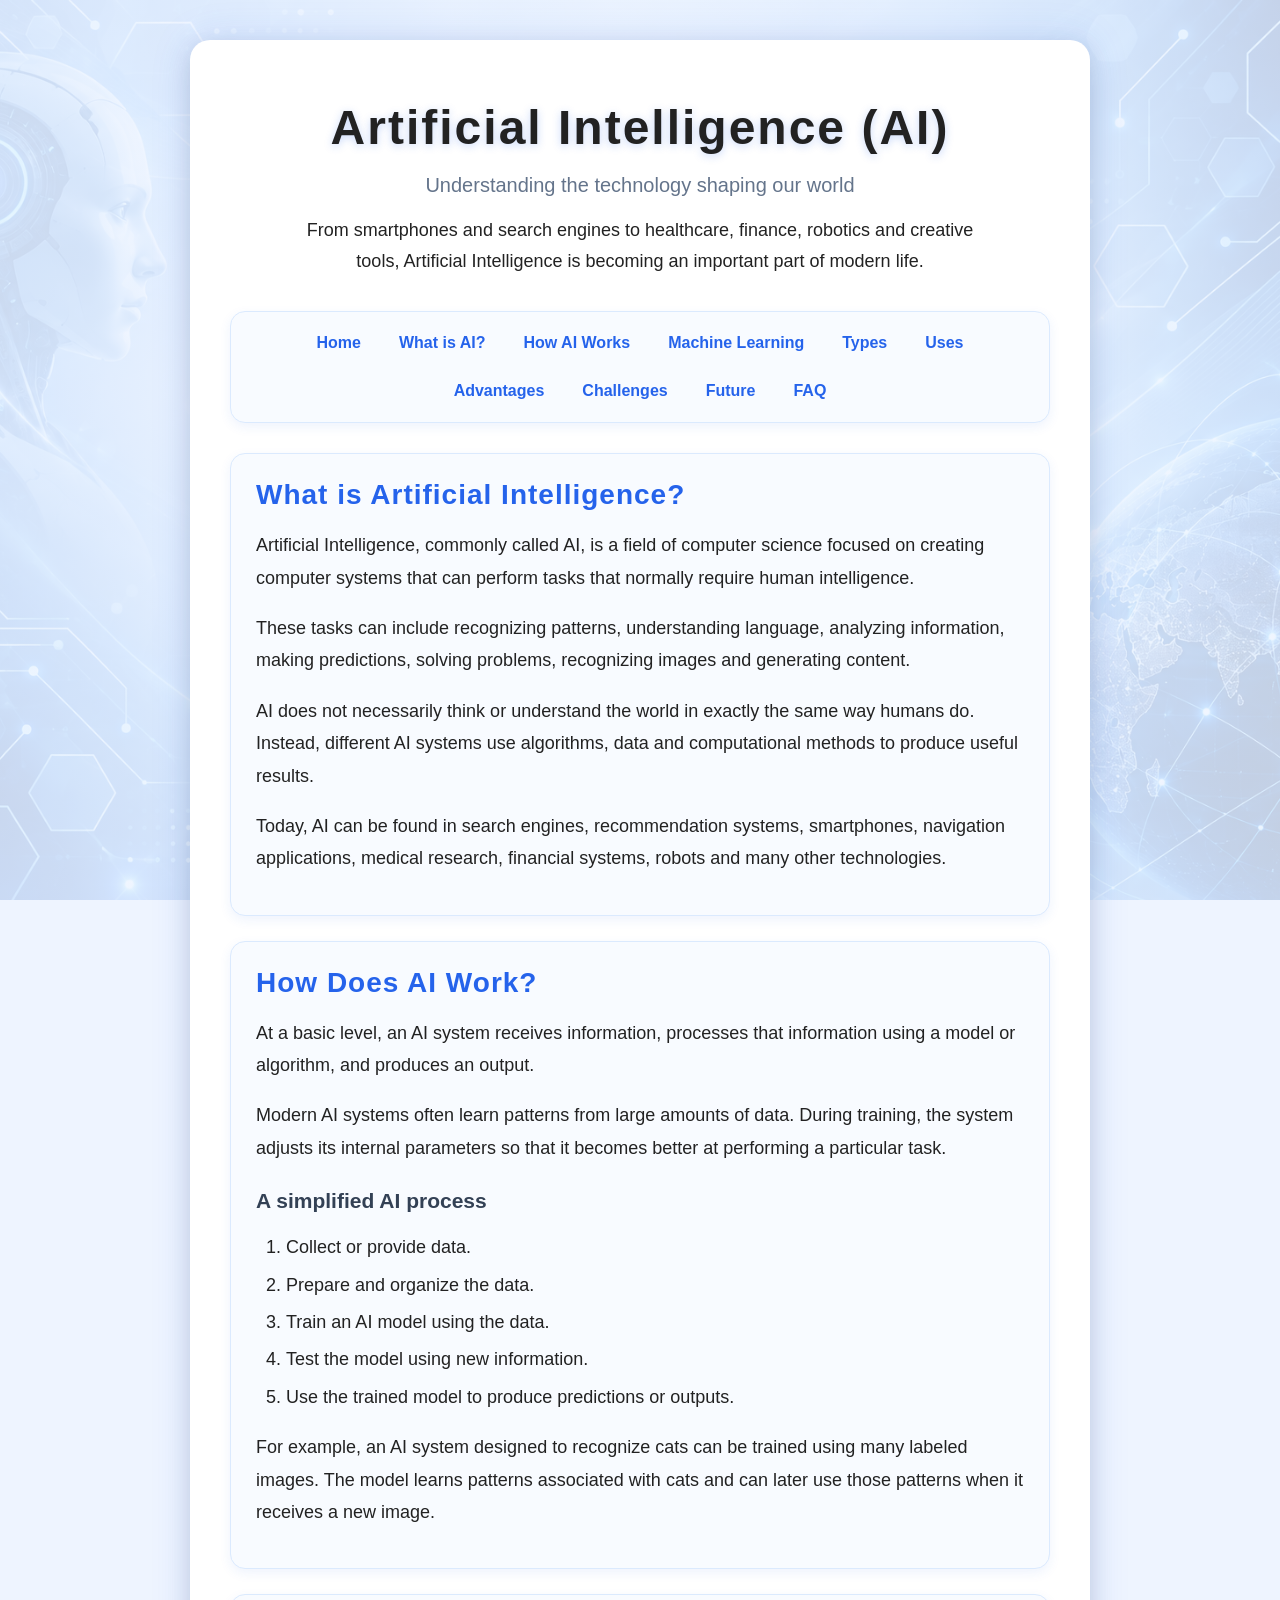
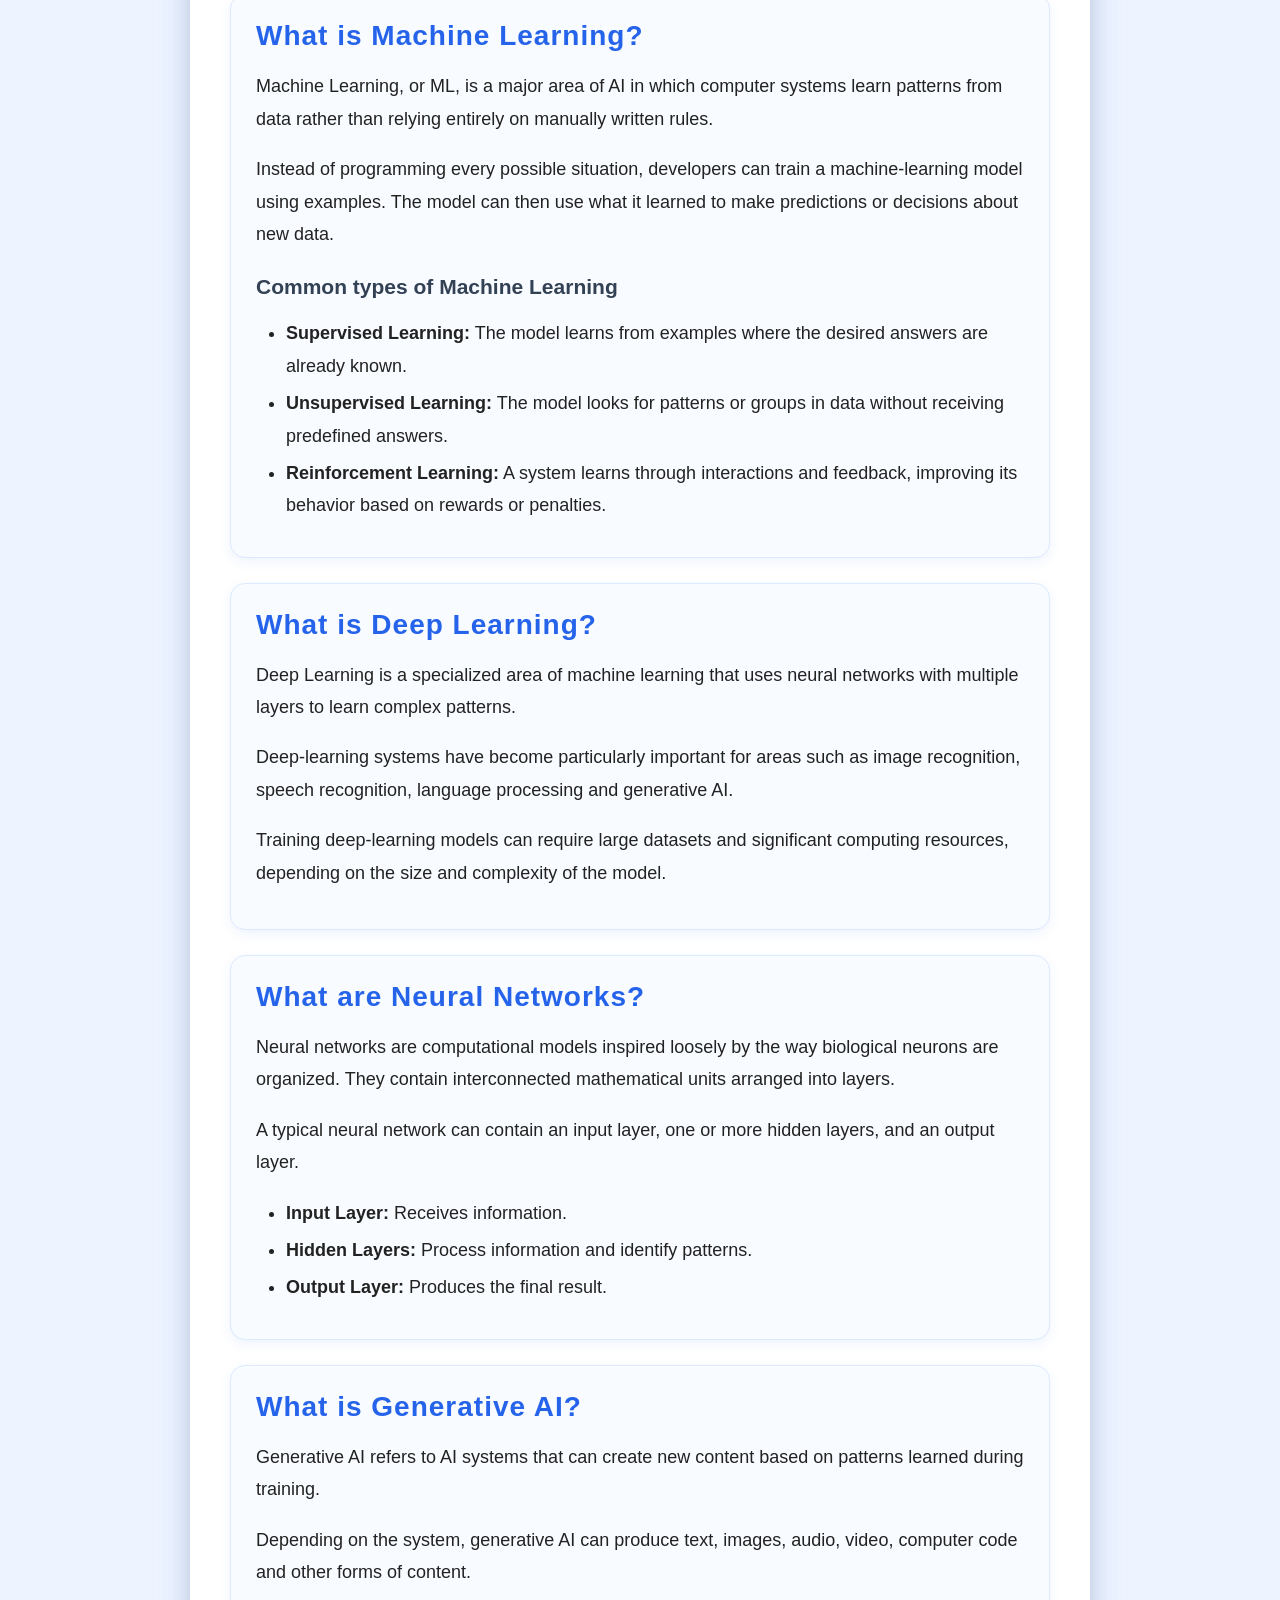
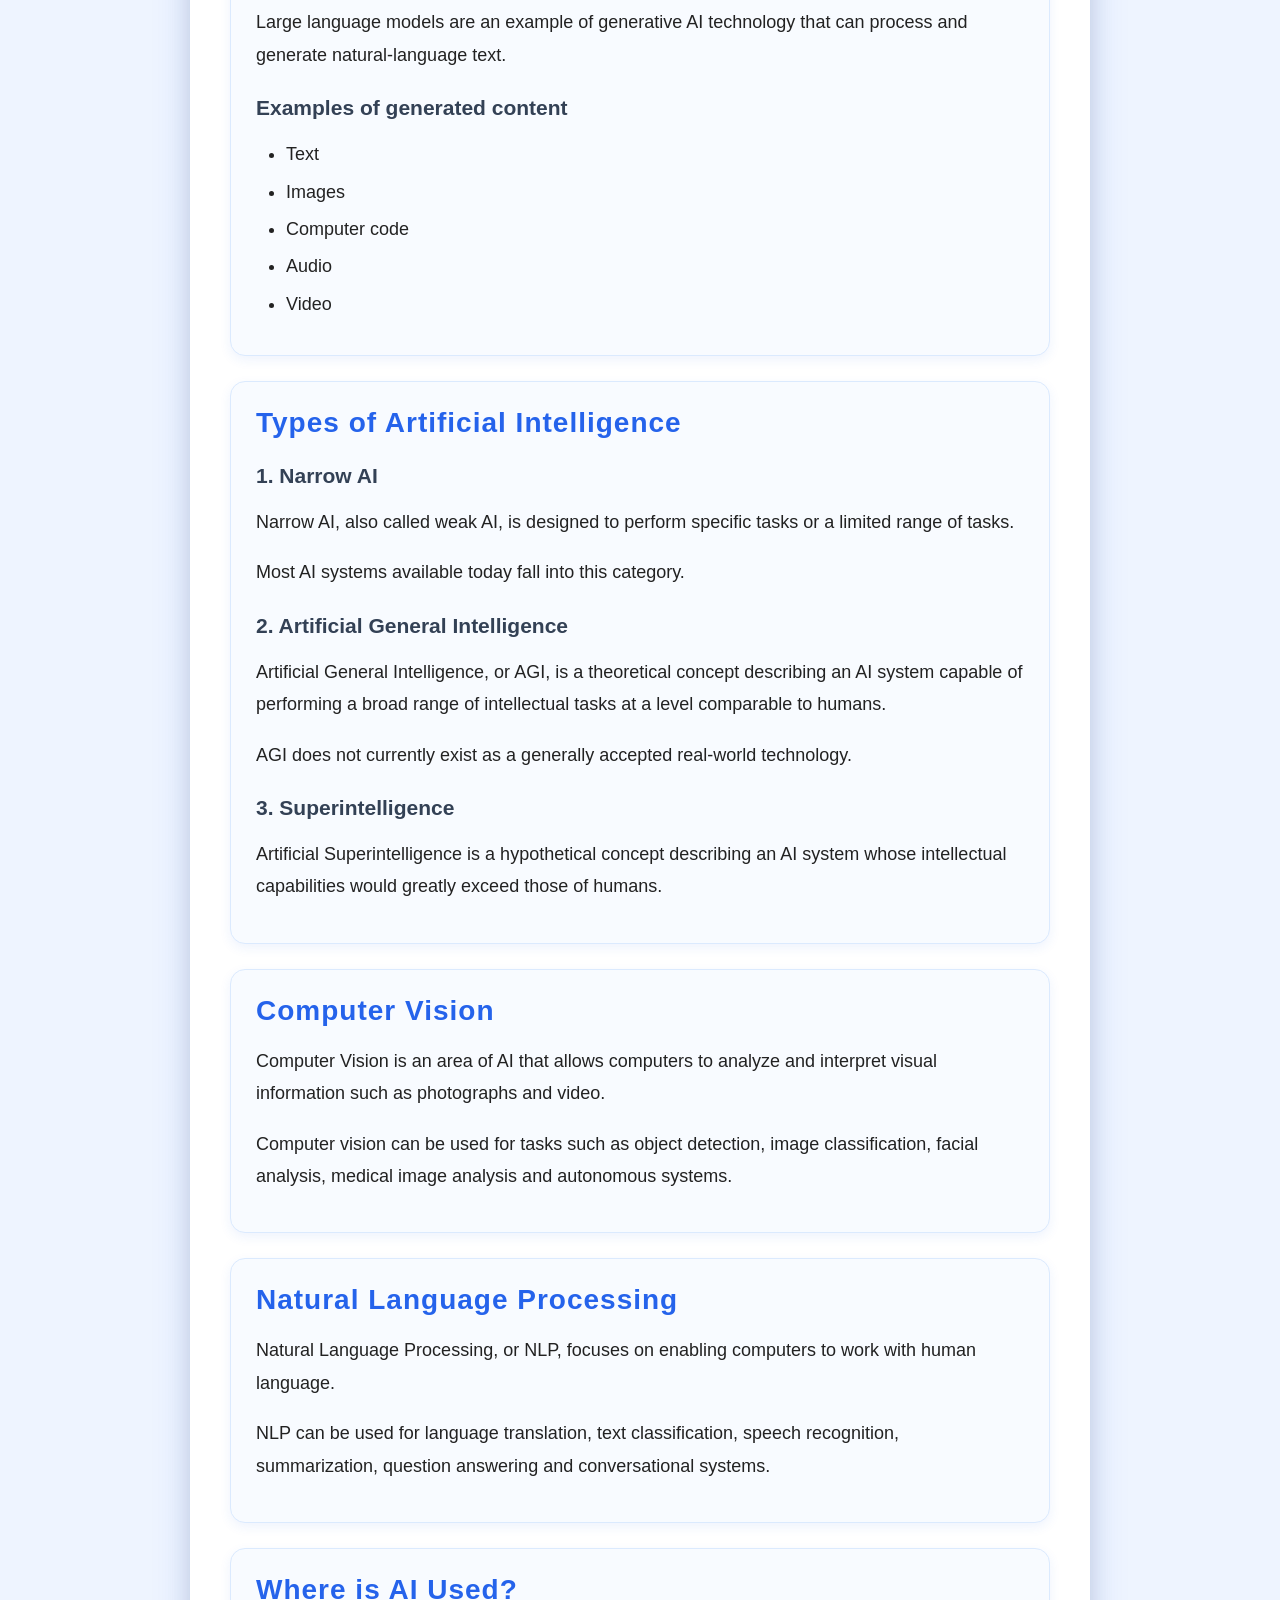
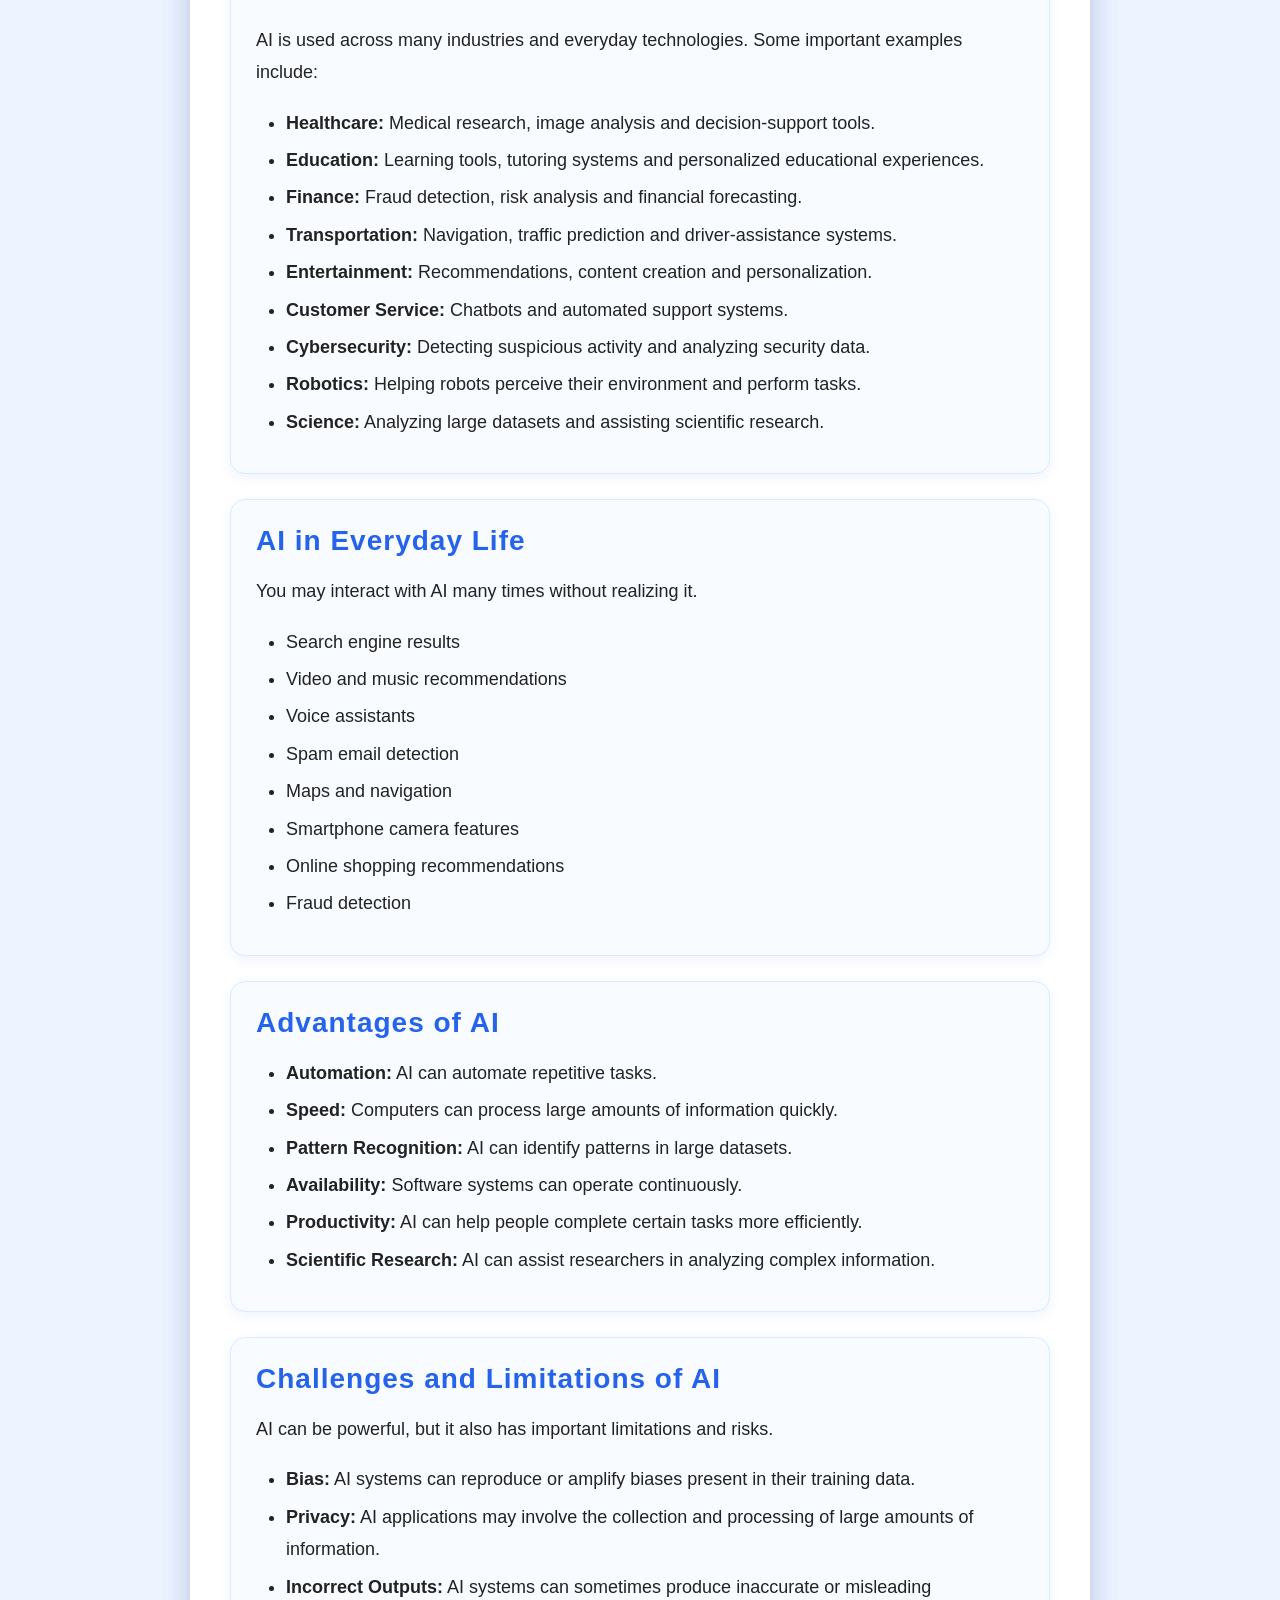
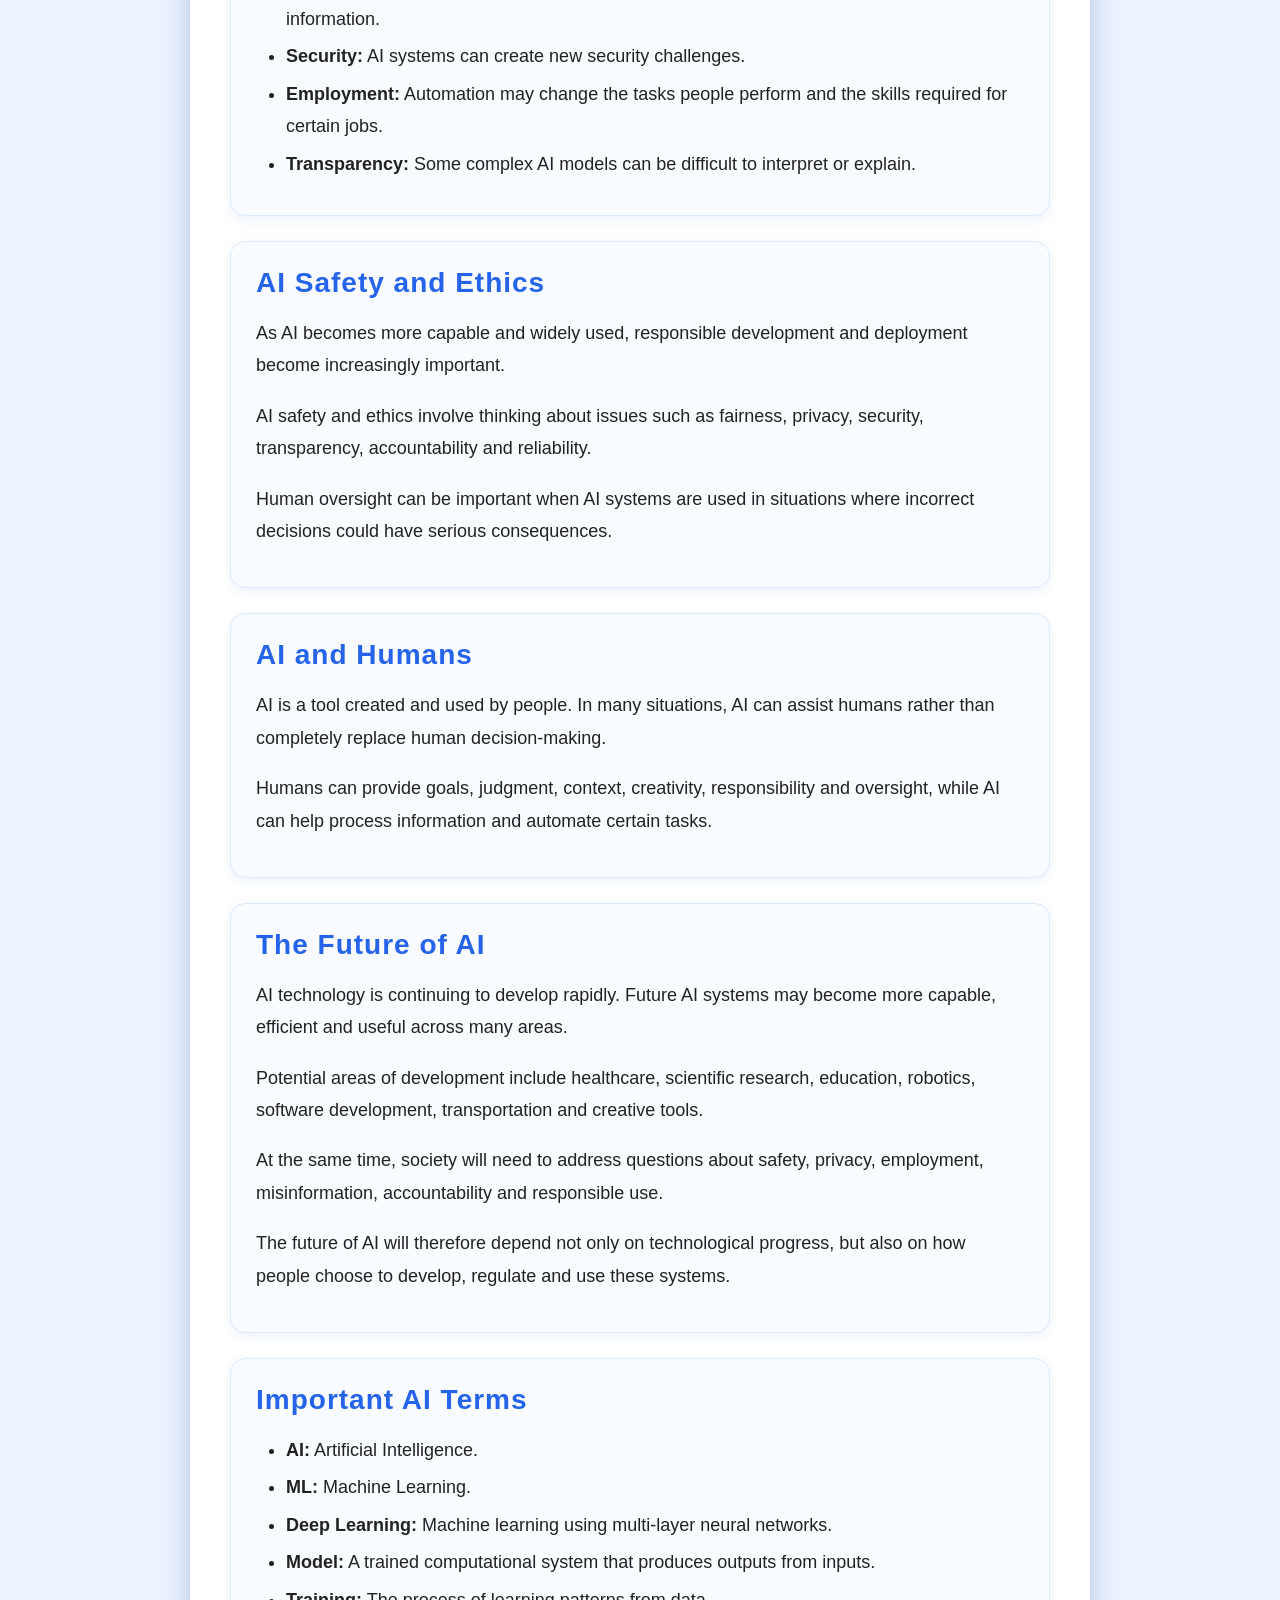
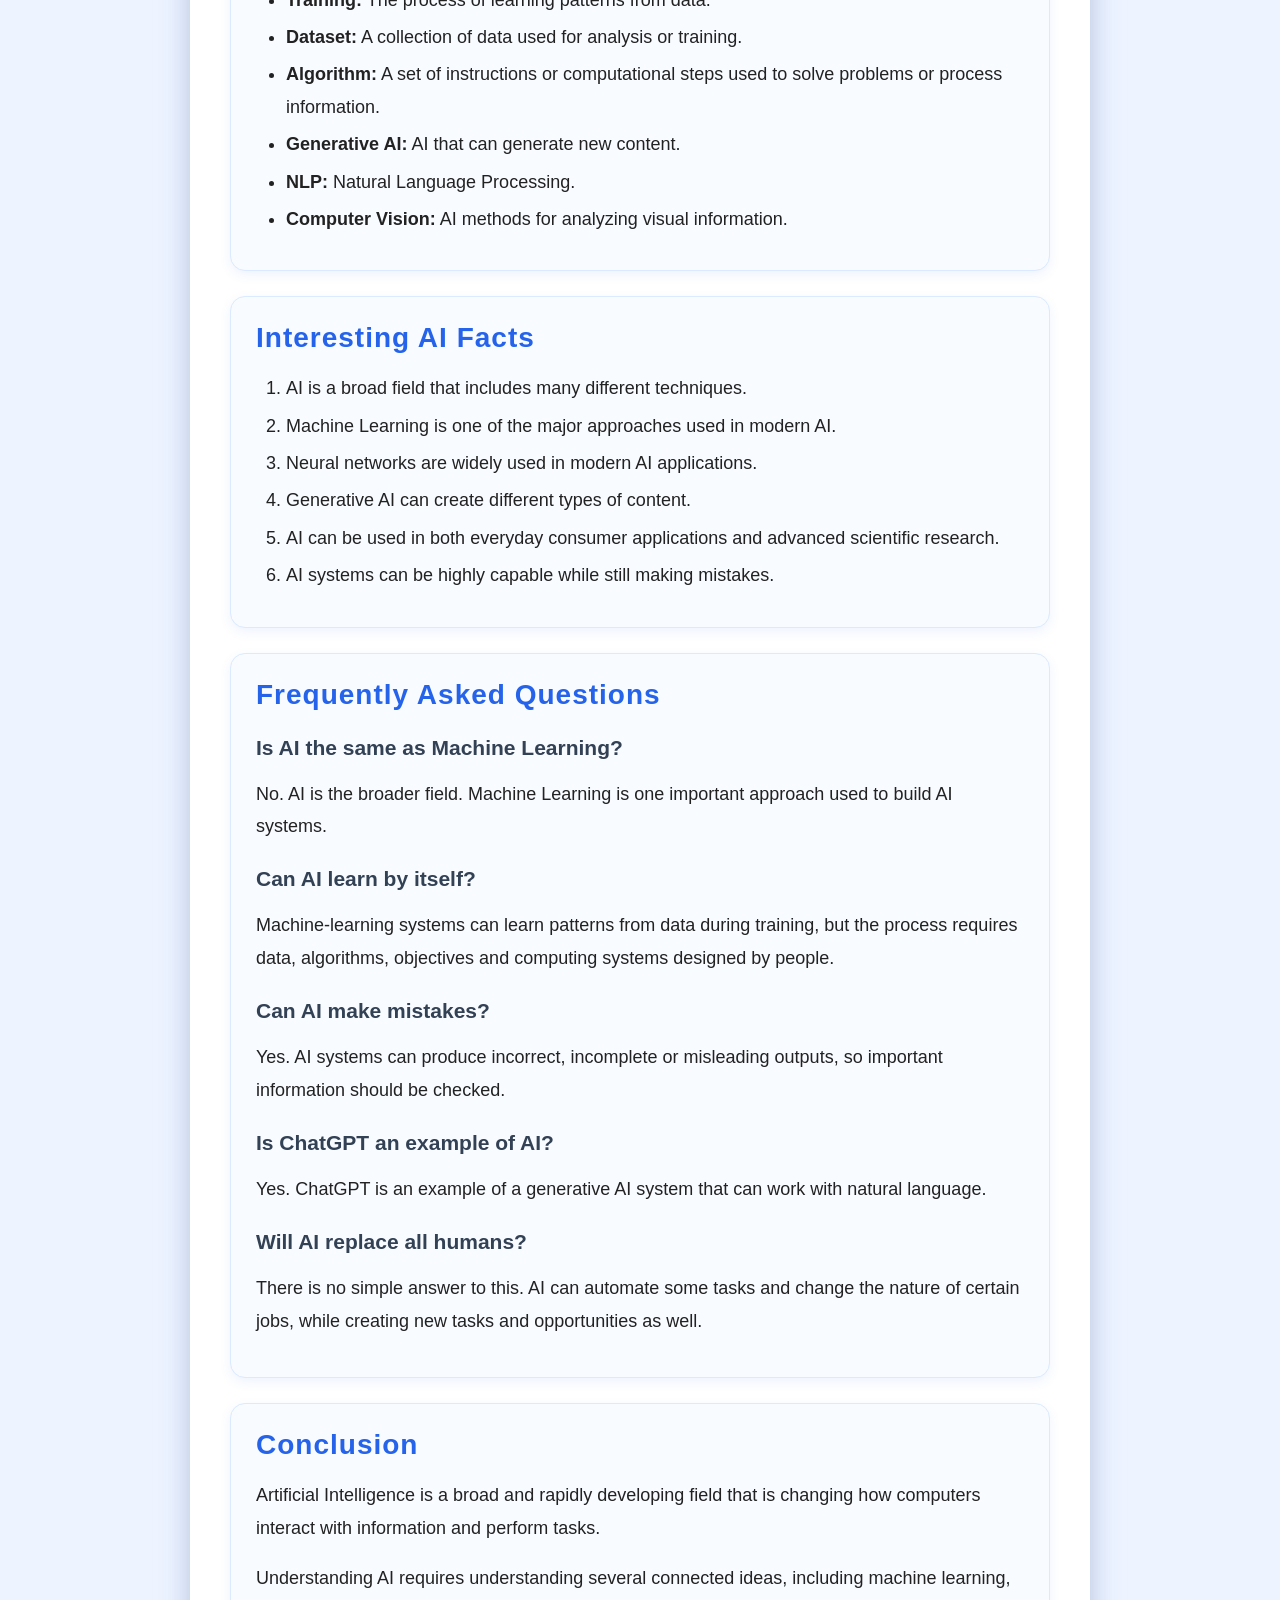
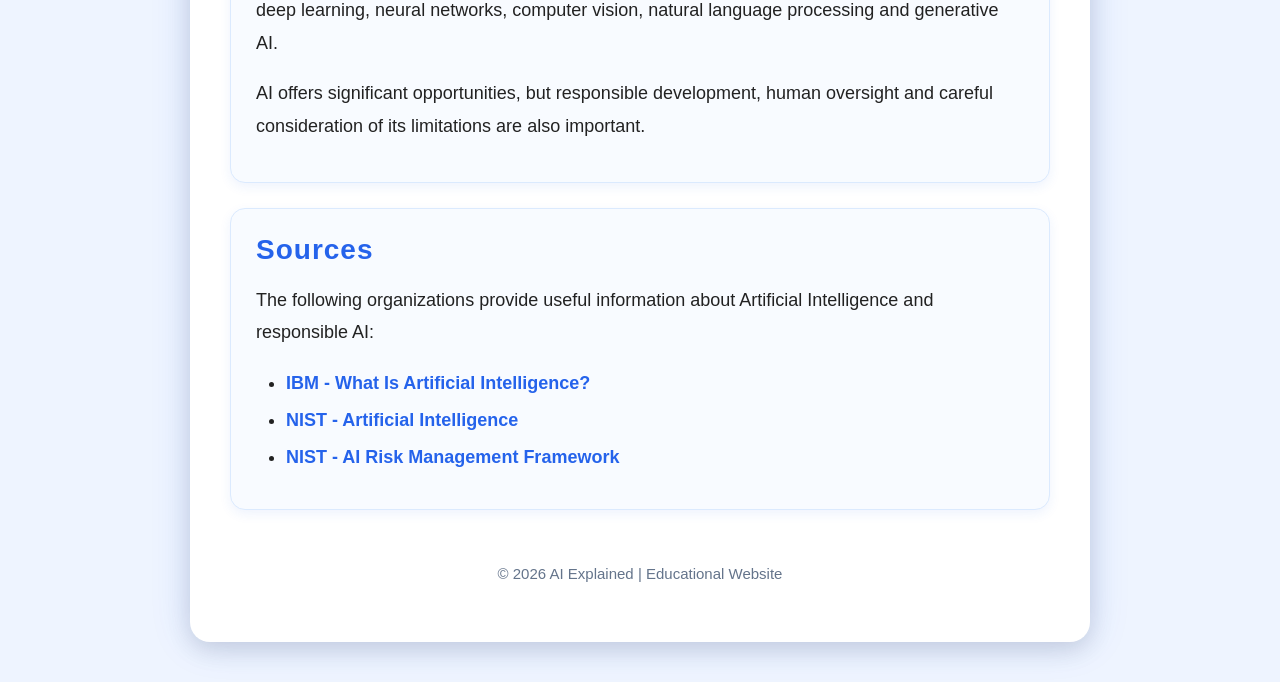
<file: index.html>
<!DOCTYPE html>
<html lang="en">

<head>
    <meta charset="UTF-8">
    <meta name="viewport" content="width=device-width, initial-scale=1.0">

    <title>Artificial Intelligence Explained</title>

    <link rel="stylesheet" href="style.css">
</head>

<body>

<div class="container">

    <!-- HERO SECTION -->
    <div class="hero" id="home">

        <h1>Artificial Intelligence (AI)</h1>

        <p class="subtitle">
            Understanding the technology shaping our world
        </p>

        <p class="hero-text">
            From smartphones and search engines to healthcare, finance,
            robotics and creative tools, Artificial Intelligence is becoming
            an important part of modern life.
        </p>

    </div>


    <!-- NAVIGATION -->
    <nav class="navbar">

        <a href="#home">Home</a>
        <a href="#what-is-ai">What is AI?</a>
        <a href="#how-ai-works">How AI Works</a>
        <a href="#machine-learning">Machine Learning</a>
        <a href="#types">Types</a>
        <a href="#uses">Uses</a>
        <a href="#advantages">Advantages</a>
        <a href="#challenges">Challenges</a>
        <a href="#future">Future</a>
        <a href="#faq">FAQ</a>

    </nav>


    <!-- WHAT IS AI -->
    <div class="section-card" id="what-is-ai">

        <h2>What is Artificial Intelligence?</h2>

        <p>
            Artificial Intelligence, commonly called AI, is a field of
            computer science focused on creating computer systems that can
            perform tasks that normally require human intelligence.
        </p>

        <p>
            These tasks can include recognizing patterns, understanding
            language, analyzing information, making predictions, solving
            problems, recognizing images and generating content.
        </p>

        <p>
            AI does not necessarily think or understand the world in exactly
            the same way humans do. Instead, different AI systems use
            algorithms, data and computational methods to produce useful
            results.
        </p>

        <p>
            Today, AI can be found in search engines, recommendation systems,
            smartphones, navigation applications, medical research,
            financial systems, robots and many other technologies.
        </p>

    </div>


    <!-- HOW AI WORKS -->
    <div class="section-card" id="how-ai-works">

        <h2>How Does AI Work?</h2>

        <p>
            At a basic level, an AI system receives information, processes
            that information using a model or algorithm, and produces an
            output.
        </p>

        <p>
            Modern AI systems often learn patterns from large amounts of
            data. During training, the system adjusts its internal parameters
            so that it becomes better at performing a particular task.
        </p>

        <h3>A simplified AI process</h3>

        <ol>
            <li>Collect or provide data.</li>
            <li>Prepare and organize the data.</li>
            <li>Train an AI model using the data.</li>
            <li>Test the model using new information.</li>
            <li>Use the trained model to produce predictions or outputs.</li>
        </ol>

        <p>
            For example, an AI system designed to recognize cats can be
            trained using many labeled images. The model learns patterns
            associated with cats and can later use those patterns when it
            receives a new image.
        </p>

    </div>


    <!-- MACHINE LEARNING -->
    <div class="section-card" id="machine-learning">

        <h2>What is Machine Learning?</h2>

        <p>
            Machine Learning, or ML, is a major area of AI in which computer
            systems learn patterns from data rather than relying entirely on
            manually written rules.
        </p>

        <p>
            Instead of programming every possible situation, developers can
            train a machine-learning model using examples. The model can then
            use what it learned to make predictions or decisions about new
            data.
        </p>

        <h3>Common types of Machine Learning</h3>

        <ul>
            <li>
                <b>Supervised Learning:</b>
                The model learns from examples where the desired answers are
                already known.
            </li>

            <li>
                <b>Unsupervised Learning:</b>
                The model looks for patterns or groups in data without
                receiving predefined answers.
            </li>

            <li>
                <b>Reinforcement Learning:</b>
                A system learns through interactions and feedback, improving
                its behavior based on rewards or penalties.
            </li>
        </ul>

    </div>


    <!-- DEEP LEARNING -->
    <div class="section-card">

        <h2>What is Deep Learning?</h2>

        <p>
            Deep Learning is a specialized area of machine learning that uses
            neural networks with multiple layers to learn complex patterns.
        </p>

        <p>
            Deep-learning systems have become particularly important for
            areas such as image recognition, speech recognition, language
            processing and generative AI.
        </p>

        <p>
            Training deep-learning models can require large datasets and
            significant computing resources, depending on the size and
            complexity of the model.
        </p>

    </div>


    <!-- NEURAL NETWORKS -->
    <div class="section-card">

        <h2>What are Neural Networks?</h2>

        <p>
            Neural networks are computational models inspired loosely by the
            way biological neurons are organized. They contain interconnected
            mathematical units arranged into layers.
        </p>

        <p>
            A typical neural network can contain an input layer, one or more
            hidden layers, and an output layer.
        </p>

        <ul>
            <li>
                <b>Input Layer:</b>
                Receives information.
            </li>

            <li>
                <b>Hidden Layers:</b>
                Process information and identify patterns.
            </li>

            <li>
                <b>Output Layer:</b>
                Produces the final result.
            </li>
        </ul>

    </div>


    <!-- GENERATIVE AI -->
    <div class="section-card">

        <h2>What is Generative AI?</h2>

        <p>
            Generative AI refers to AI systems that can create new content
            based on patterns learned during training.
        </p>

        <p>
            Depending on the system, generative AI can produce text, images,
            audio, video, computer code and other forms of content.
        </p>

        <p>
            Large language models are an example of generative AI technology
            that can process and generate natural-language text.
        </p>

        <h3>Examples of generated content</h3>

        <ul>
            <li>Text</li>
            <li>Images</li>
            <li>Computer code</li>
            <li>Audio</li>
            <li>Video</li>
        </ul>

    </div>


    <!-- TYPES OF AI -->
    <div class="section-card" id="types">

        <h2>Types of Artificial Intelligence</h2>

        <h3>1. Narrow AI</h3>

        <p>
            Narrow AI, also called weak AI, is designed to perform specific
            tasks or a limited range of tasks.
        </p>

        <p>
            Most AI systems available today fall into this category.
        </p>


        <h3>2. Artificial General Intelligence</h3>

        <p>
            Artificial General Intelligence, or AGI, is a theoretical concept
            describing an AI system capable of performing a broad range of
            intellectual tasks at a level comparable to humans.
        </p>

        <p>
            AGI does not currently exist as a generally accepted real-world
            technology.
        </p>


        <h3>3. Superintelligence</h3>

        <p>
            Artificial Superintelligence is a hypothetical concept describing
            an AI system whose intellectual capabilities would greatly exceed
            those of humans.
        </p>

    </div>


    <!-- COMPUTER VISION -->
    <div class="section-card">

        <h2>Computer Vision</h2>

        <p>
            Computer Vision is an area of AI that allows computers to analyze
            and interpret visual information such as photographs and video.
        </p>

        <p>
            Computer vision can be used for tasks such as object detection,
            image classification, facial analysis, medical image analysis and
            autonomous systems.
        </p>

    </div>


    <!-- NLP -->
    <div class="section-card">

        <h2>Natural Language Processing</h2>

        <p>
            Natural Language Processing, or NLP, focuses on enabling computers
            to work with human language.
        </p>

        <p>
            NLP can be used for language translation, text classification,
            speech recognition, summarization, question answering and
            conversational systems.
        </p>

    </div>


    <!-- AI USES -->
    <div class="section-card" id="uses">

        <h2>Where is AI Used?</h2>

        <p>
            AI is used across many industries and everyday technologies.
            Some important examples include:
        </p>

        <ul>

            <li>
                <b>Healthcare:</b>
                Medical research, image analysis and decision-support tools.
            </li>

            <li>
                <b>Education:</b>
                Learning tools, tutoring systems and personalized educational
                experiences.
            </li>

            <li>
                <b>Finance:</b>
                Fraud detection, risk analysis and financial forecasting.
            </li>

            <li>
                <b>Transportation:</b>
                Navigation, traffic prediction and driver-assistance systems.
            </li>

            <li>
                <b>Entertainment:</b>
                Recommendations, content creation and personalization.
            </li>

            <li>
                <b>Customer Service:</b>
                Chatbots and automated support systems.
            </li>

            <li>
                <b>Cybersecurity:</b>
                Detecting suspicious activity and analyzing security data.
            </li>

            <li>
                <b>Robotics:</b>
                Helping robots perceive their environment and perform tasks.
            </li>

            <li>
                <b>Science:</b>
                Analyzing large datasets and assisting scientific research.
            </li>

        </ul>

    </div>


    <!-- EVERYDAY AI -->
    <div class="section-card">

        <h2>AI in Everyday Life</h2>

        <p>
            You may interact with AI many times without realizing it.
        </p>

        <ul>

            <li>Search engine results</li>
            <li>Video and music recommendations</li>
            <li>Voice assistants</li>
            <li>Spam email detection</li>
            <li>Maps and navigation</li>
            <li>Smartphone camera features</li>
            <li>Online shopping recommendations</li>
            <li>Fraud detection</li>

        </ul>

    </div>


    <!-- ADVANTAGES -->
    <div class="section-card" id="advantages">

        <h2>Advantages of AI</h2>

        <ul>

            <li>
                <b>Automation:</b>
                AI can automate repetitive tasks.
            </li>

            <li>
                <b>Speed:</b>
                Computers can process large amounts of information quickly.
            </li>

            <li>
                <b>Pattern Recognition:</b>
                AI can identify patterns in large datasets.
            </li>

            <li>
                <b>Availability:</b>
                Software systems can operate continuously.
            </li>

            <li>
                <b>Productivity:</b>
                AI can help people complete certain tasks more efficiently.
            </li>

            <li>
                <b>Scientific Research:</b>
                AI can assist researchers in analyzing complex information.
            </li>

        </ul>

    </div>


    <!-- LIMITATIONS -->
    <div class="section-card" id="challenges">

        <h2>Challenges and Limitations of AI</h2>

        <p>
            AI can be powerful, but it also has important limitations and
            risks.
        </p>

        <ul>

            <li>
                <b>Bias:</b>
                AI systems can reproduce or amplify biases present in their
                training data.
            </li>

            <li>
                <b>Privacy:</b>
                AI applications may involve the collection and processing of
                large amounts of information.
            </li>

            <li>
                <b>Incorrect Outputs:</b>
                AI systems can sometimes produce inaccurate or misleading
                information.
            </li>

            <li>
                <b>Security:</b>
                AI systems can create new security challenges.
            </li>

            <li>
                <b>Employment:</b>
                Automation may change the tasks people perform and the skills
                required for certain jobs.
            </li>

            <li>
                <b>Transparency:</b>
                Some complex AI models can be difficult to interpret or
                explain.
            </li>

        </ul>

    </div>


    <!-- AI SAFETY -->
    <div class="section-card">

        <h2>AI Safety and Ethics</h2>

        <p>
            As AI becomes more capable and widely used, responsible development
            and deployment become increasingly important.
        </p>

        <p>
            AI safety and ethics involve thinking about issues such as
            fairness, privacy, security, transparency, accountability and
            reliability.
        </p>

        <p>
            Human oversight can be important when AI systems are used in
            situations where incorrect decisions could have serious
            consequences.
        </p>

    </div>


    <!-- AI AND HUMANS -->
    <div class="section-card">

        <h2>AI and Humans</h2>

        <p>
            AI is a tool created and used by people. In many situations,
            AI can assist humans rather than completely replace human
            decision-making.
        </p>

        <p>
            Humans can provide goals, judgment, context, creativity,
            responsibility and oversight, while AI can help process
            information and automate certain tasks.
        </p>

    </div>


    <!-- FUTURE -->
    <div class="section-card" id="future">

        <h2>The Future of AI</h2>

        <p>
            AI technology is continuing to develop rapidly. Future AI systems
            may become more capable, efficient and useful across many areas.
        </p>

        <p>
            Potential areas of development include healthcare, scientific
            research, education, robotics, software development,
            transportation and creative tools.
        </p>

        <p>
            At the same time, society will need to address questions about
            safety, privacy, employment, misinformation, accountability and
            responsible use.
        </p>

        <p>
            The future of AI will therefore depend not only on technological
            progress, but also on how people choose to develop, regulate and
            use these systems.
        </p>

    </div>


    <!-- AI TERMS -->
    <div class="section-card">

        <h2>Important AI Terms</h2>

        <ul>

            <li>
                <b>AI:</b>
                Artificial Intelligence.
            </li>

            <li>
                <b>ML:</b>
                Machine Learning.
            </li>

            <li>
                <b>Deep Learning:</b>
                Machine learning using multi-layer neural networks.
            </li>

            <li>
                <b>Model:</b>
                A trained computational system that produces outputs from
                inputs.
            </li>

            <li>
                <b>Training:</b>
                The process of learning patterns from data.
            </li>

            <li>
                <b>Dataset:</b>
                A collection of data used for analysis or training.
            </li>

            <li>
                <b>Algorithm:</b>
                A set of instructions or computational steps used to solve
                problems or process information.
            </li>

            <li>
                <b>Generative AI:</b>
                AI that can generate new content.
            </li>

            <li>
                <b>NLP:</b>
                Natural Language Processing.
            </li>

            <li>
                <b>Computer Vision:</b>
                AI methods for analyzing visual information.
            </li>

        </ul>

    </div>


    <!-- INTERESTING FACTS -->
    <div class="section-card">

        <h2>Interesting AI Facts</h2>

        <ol>

            <li>
                AI is a broad field that includes many different techniques.
            </li>

            <li>
                Machine Learning is one of the major approaches used in
                modern AI.
            </li>

            <li>
                Neural networks are widely used in modern AI applications.
            </li>

            <li>
                Generative AI can create different types of content.
            </li>

            <li>
                AI can be used in both everyday consumer applications and
                advanced scientific research.
            </li>

            <li>
                AI systems can be highly capable while still making mistakes.
            </li>

        </ol>

    </div>


    <!-- FAQ -->
    <div class="section-card" id="faq">

        <h2>Frequently Asked Questions</h2>

        <h3>Is AI the same as Machine Learning?</h3>

        <p>
            No. AI is the broader field. Machine Learning is one important
            approach used to build AI systems.
        </p>


        <h3>Can AI learn by itself?</h3>

        <p>
            Machine-learning systems can learn patterns from data during
            training, but the process requires data, algorithms, objectives
            and computing systems designed by people.
        </p>


        <h3>Can AI make mistakes?</h3>

        <p>
            Yes. AI systems can produce incorrect, incomplete or misleading
            outputs, so important information should be checked.
        </p>


        <h3>Is ChatGPT an example of AI?</h3>

        <p>
            Yes. ChatGPT is an example of a generative AI system that can
            work with natural language.
        </p>


        <h3>Will AI replace all humans?</h3>

        <p>
            There is no simple answer to this. AI can automate some tasks and
            change the nature of certain jobs, while creating new tasks and
            opportunities as well.
        </p>

    </div>


    <!-- CONCLUSION -->
    <div class="section-card">

        <h2>Conclusion</h2>

        <p>
            Artificial Intelligence is a broad and rapidly developing field
            that is changing how computers interact with information and
            perform tasks.
        </p>

        <p>
            Understanding AI requires understanding several connected ideas,
            including machine learning, deep learning, neural networks,
            computer vision, natural language processing and generative AI.
        </p>

        <p>
            AI offers significant opportunities, but responsible development,
            human oversight and careful consideration of its limitations are
            also important.
        </p>

    </div>


    <!-- SOURCES -->
    <div class="section-card">

        <h2>Sources</h2>

        <p>
            The following organizations provide useful information about
            Artificial Intelligence and responsible AI:
        </p>

        <ul>

            <li>
                <a href="https://www.ibm.com/think/topics/artificial-intelligence"
                   target="_blank">
                    IBM - What Is Artificial Intelligence?
                </a>
            </li>

            <li>
                <a href="https://www.nist.gov/artificial-intelligence"
                   target="_blank">
                    NIST - Artificial Intelligence
                </a>
            </li>

            <li>
                <a href="https://www.nist.gov/itl/ai-risk-management-framework"
                   target="_blank">
                    NIST - AI Risk Management Framework
                </a>
            </li>

        </ul>

    </div>


    <!-- FOOTER -->
    <div class="footer">

        <p>
            © 2026 AI Explained | Educational Website
        </p>

    </div>

</div>

</body>
</html>
</file>
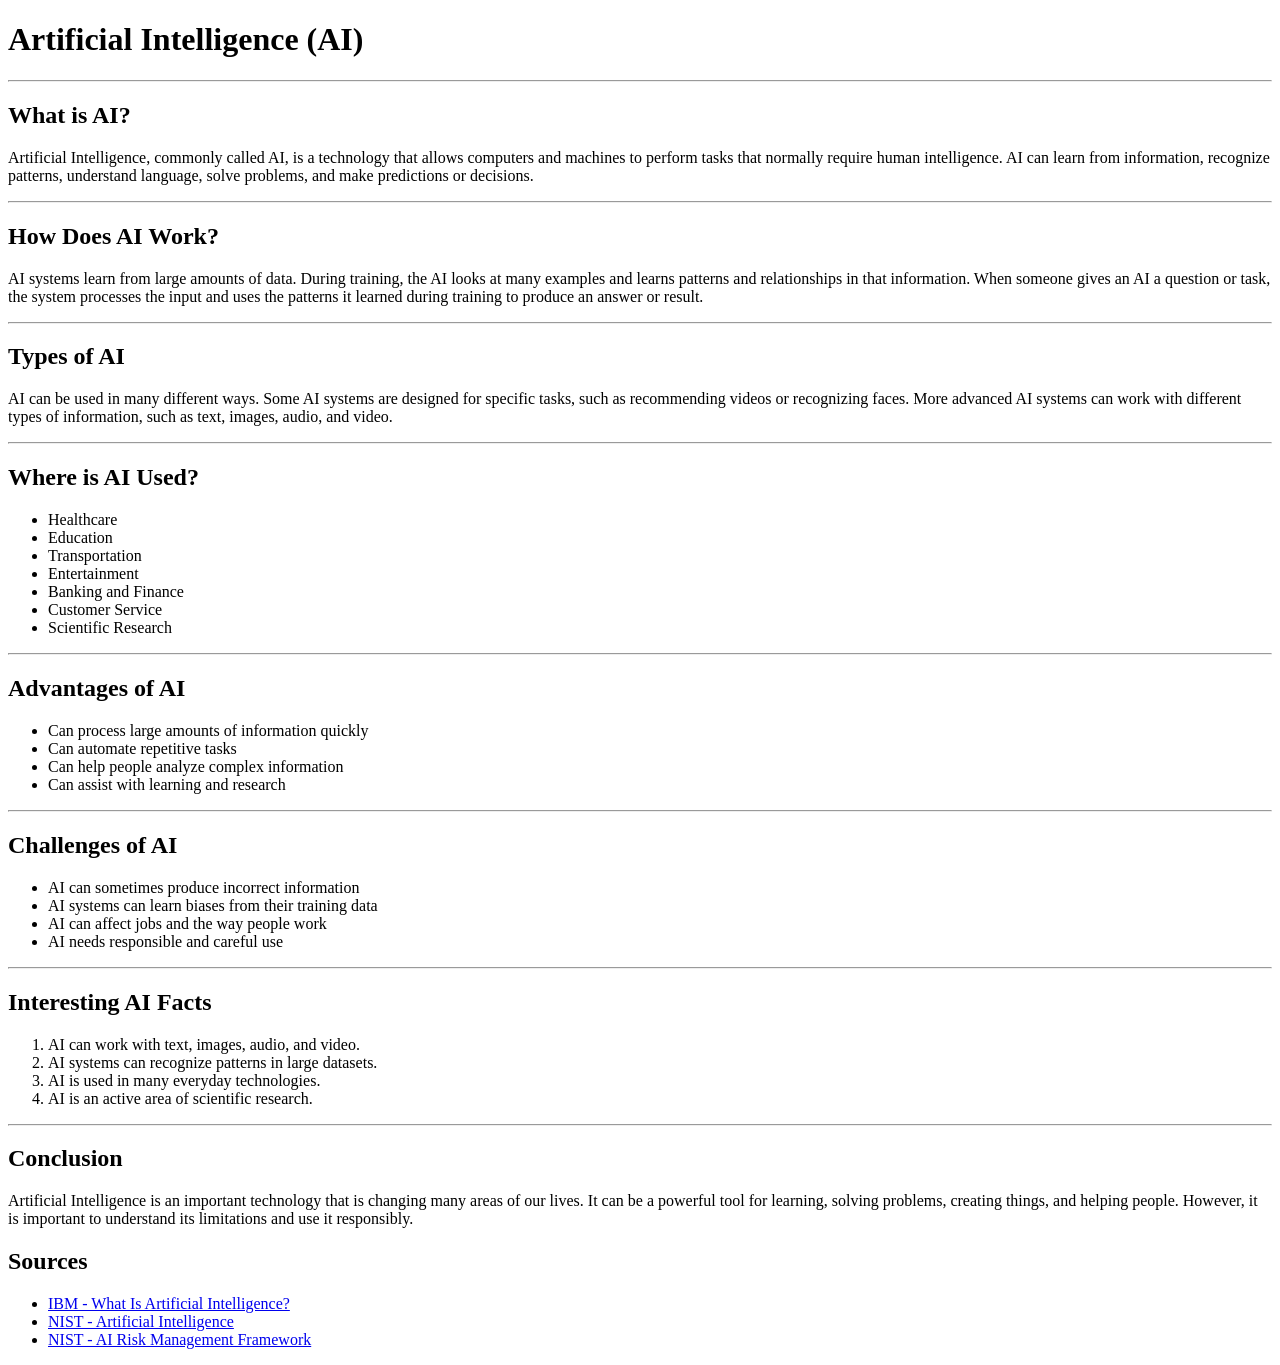
<file: ai.html>
<!DOCTYPE html>
<html>

<head>
    <title>Artificial Intelligence Explained</title>
</head>

<body>

    <h1>Artificial Intelligence (AI)</h1>

    <hr>

    <h2>What is AI?</h2>

    <p>
        Artificial Intelligence, commonly called AI, is a technology that
        allows computers and machines to perform tasks that normally require
        human intelligence. AI can learn from information, recognize patterns,
        understand language, solve problems, and make predictions or decisions.
    </p>

    <hr>

    <h2>How Does AI Work?</h2>

    <p>
        AI systems learn from large amounts of data. During training, the AI
        looks at many examples and learns patterns and relationships in that
        information. When someone gives an AI a question or task, the system
        processes the input and uses the patterns it learned during training
        to produce an answer or result.
    </p>

    <hr>

    <h2>Types of AI</h2>

    <p>
        AI can be used in many different ways. Some AI systems are designed
        for specific tasks, such as recommending videos or recognizing faces.
        More advanced AI systems can work with different types of information,
        such as text, images, audio, and video.
    </p>

    <hr>

    <h2>Where is AI Used?</h2>

    <ul>
        <li>Healthcare</li>
        <li>Education</li>
        <li>Transportation</li>
        <li>Entertainment</li>
        <li>Banking and Finance</li>
        <li>Customer Service</li>
        <li>Scientific Research</li>
    </ul>

    <hr>

    <h2>Advantages of AI</h2>

    <ul>
        <li>Can process large amounts of information quickly</li>
        <li>Can automate repetitive tasks</li>
        <li>Can help people analyze complex information</li>
        <li>Can assist with learning and research</li>
    </ul>

    <hr>

    <h2>Challenges of AI</h2>

    <ul>
        <li>AI can sometimes produce incorrect information</li>
        <li>AI systems can learn biases from their training data</li>
        <li>AI can affect jobs and the way people work</li>
        <li>AI needs responsible and careful use</li>
    </ul>

    <hr>

    <h2>Interesting AI Facts</h2>

    <ol>
        <li>AI can work with text, images, audio, and video.</li>
        <li>AI systems can recognize patterns in large datasets.</li>
        <li>AI is used in many everyday technologies.</li>
        <li>AI is an active area of scientific research.</li>
    </ol>

    <hr>

    <h2>Conclusion</h2>

    <p>
        Artificial Intelligence is an important technology that is changing
        many areas of our lives. It can be a powerful tool for learning,
        solving problems, creating things, and helping people. However, it is
        important to understand its limitations and use it responsibly.
    </p>
<h2>Sources</h2>

<ul>
    <li>
        <a href="https://www.ibm.com/think/topics/artificial-intelligence">
            IBM - What Is Artificial Intelligence?
        </a>
    </li>

    <li>
        <a href="https://www.nist.gov/artificial-intelligence">
            NIST - Artificial Intelligence
        </a>
    </li>

    <li>
        <a href="https://www.nist.gov/itl/ai-risk-management-framework">
            NIST - AI Risk Management Framework
        </a>
    </li>
</ul>

</body>

</html>
</file>
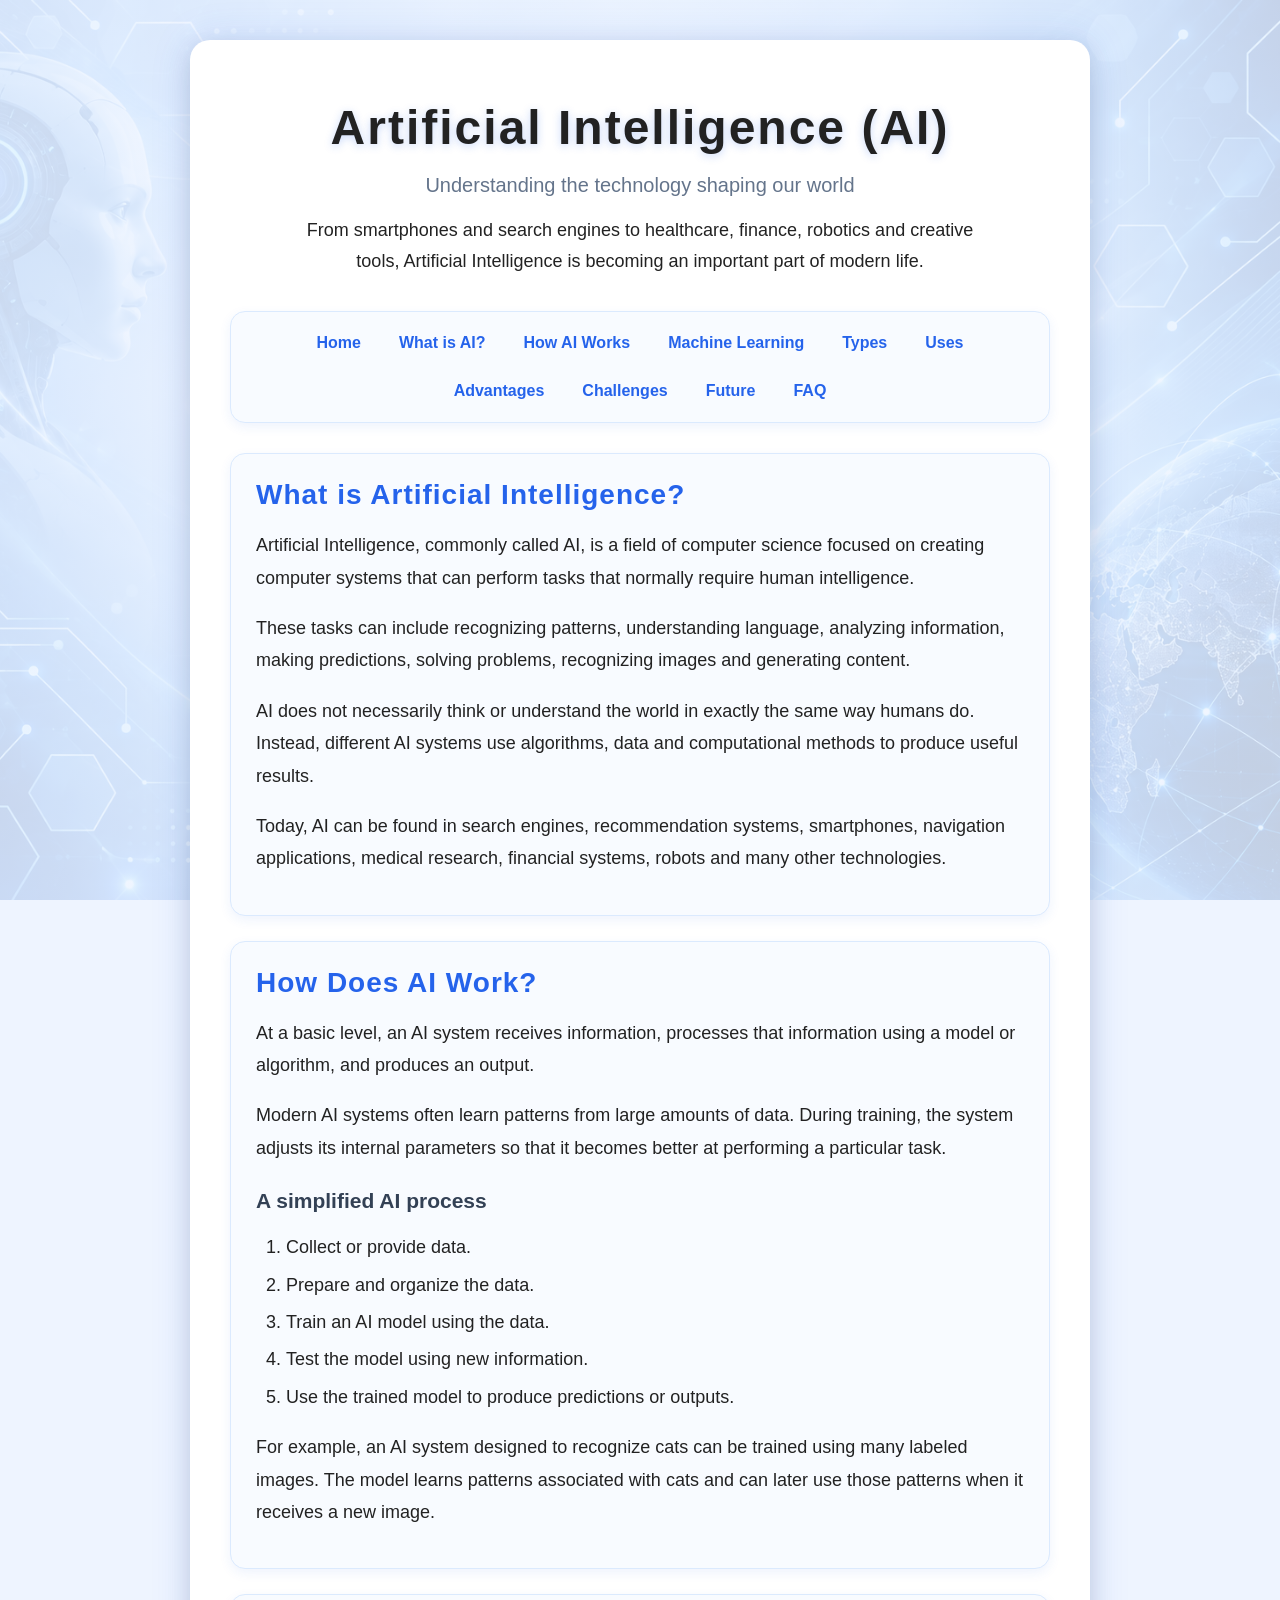
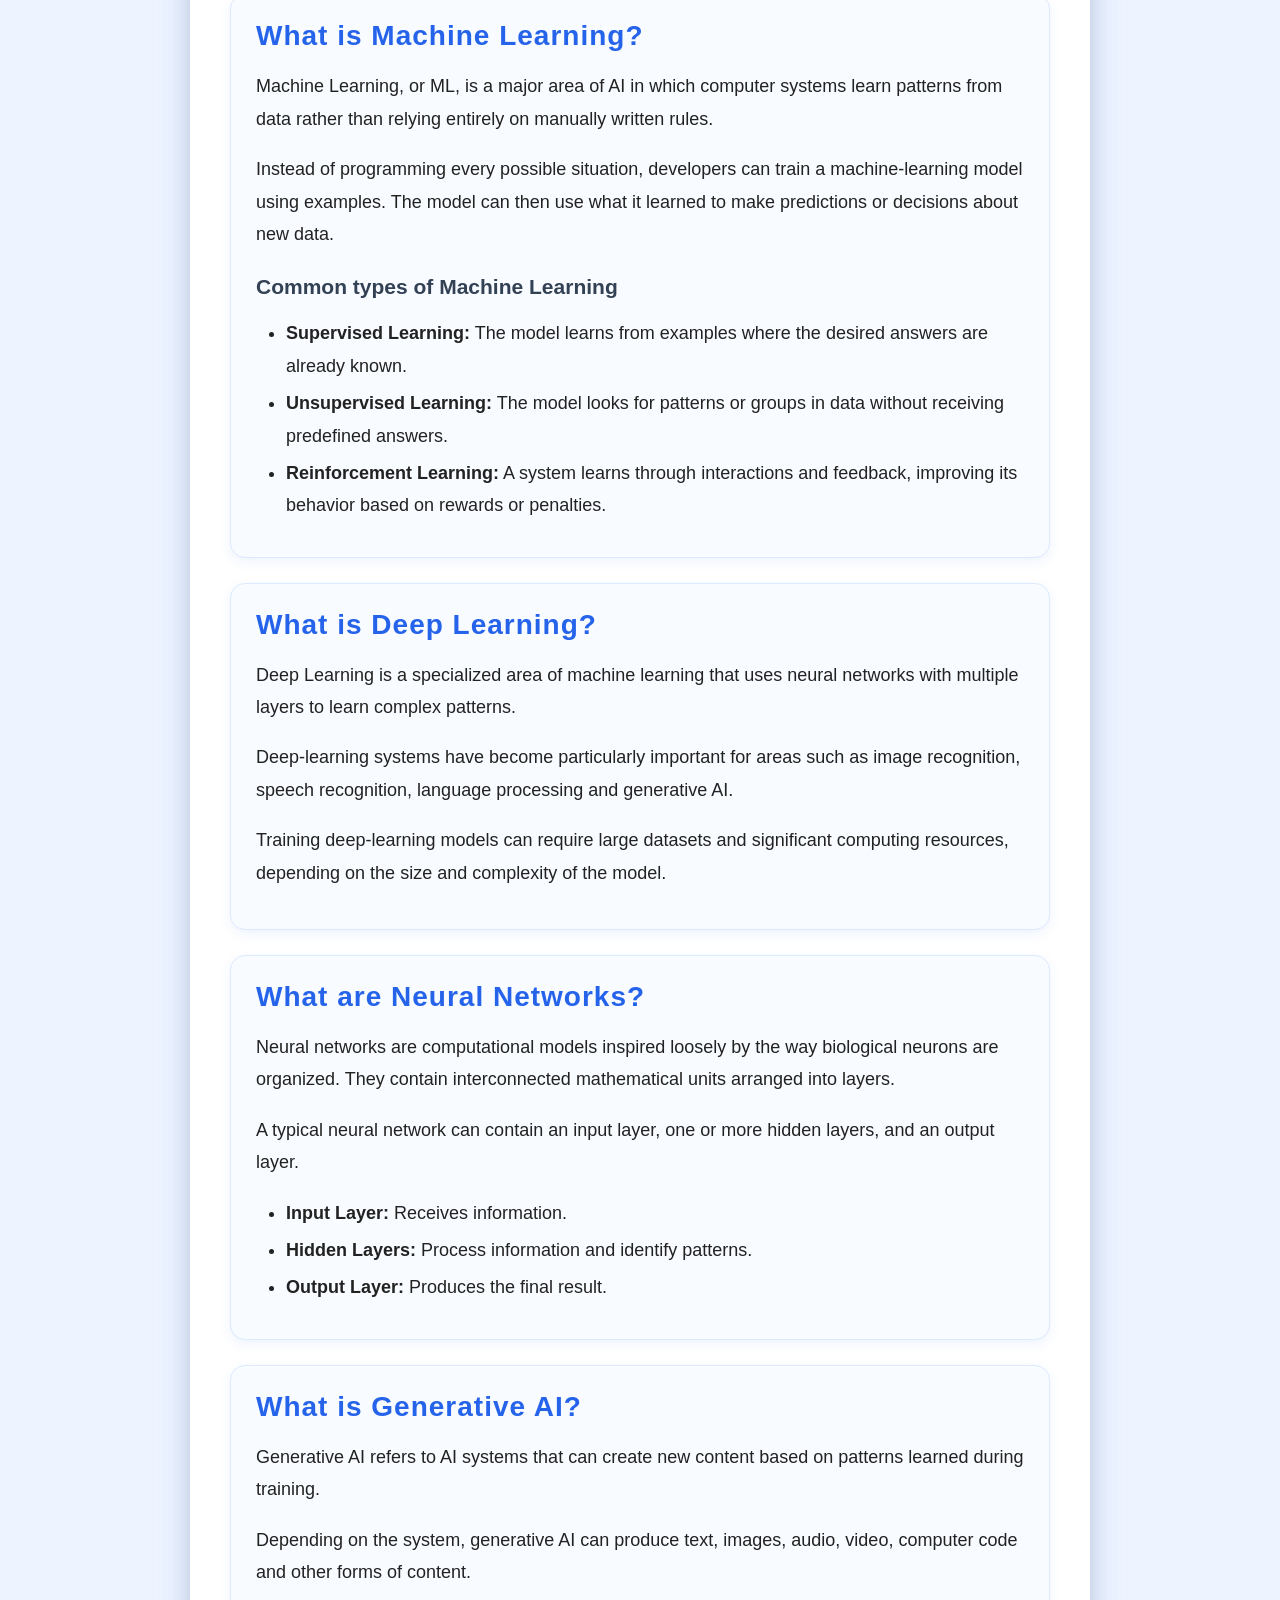
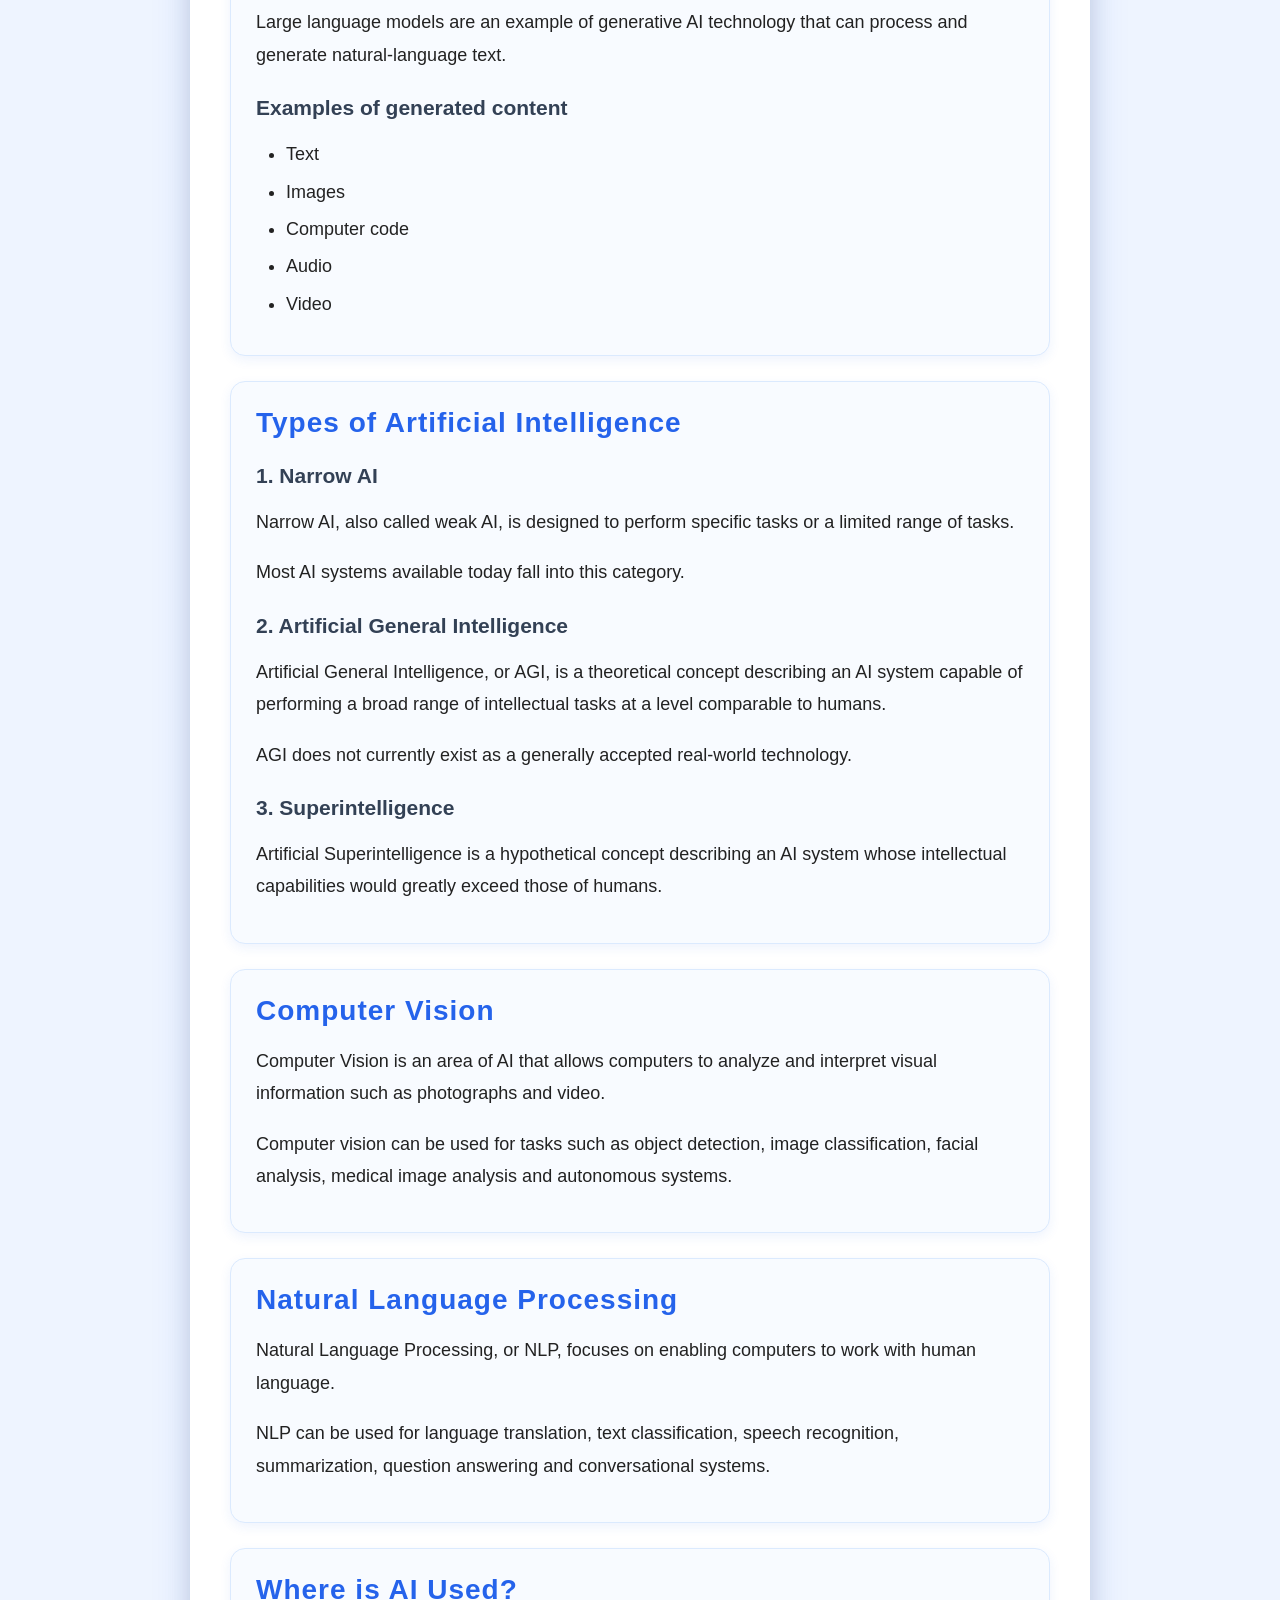
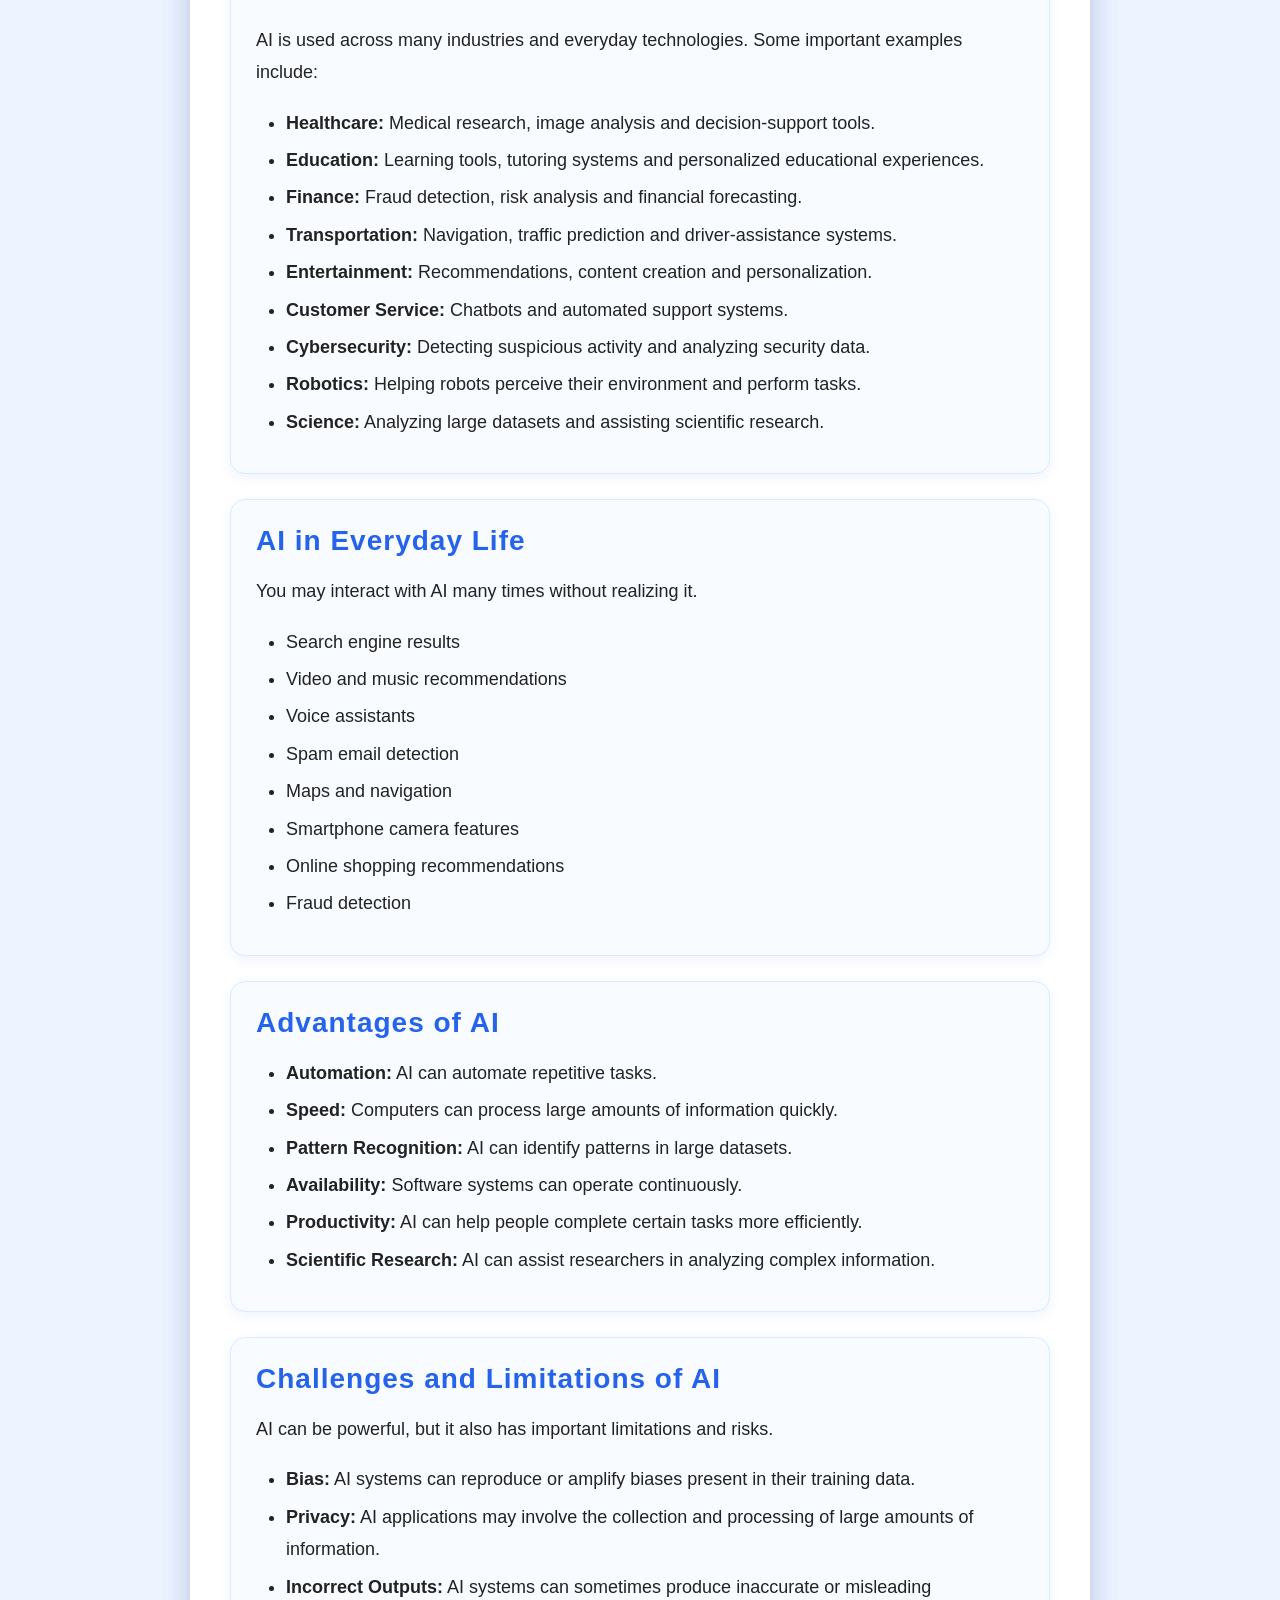
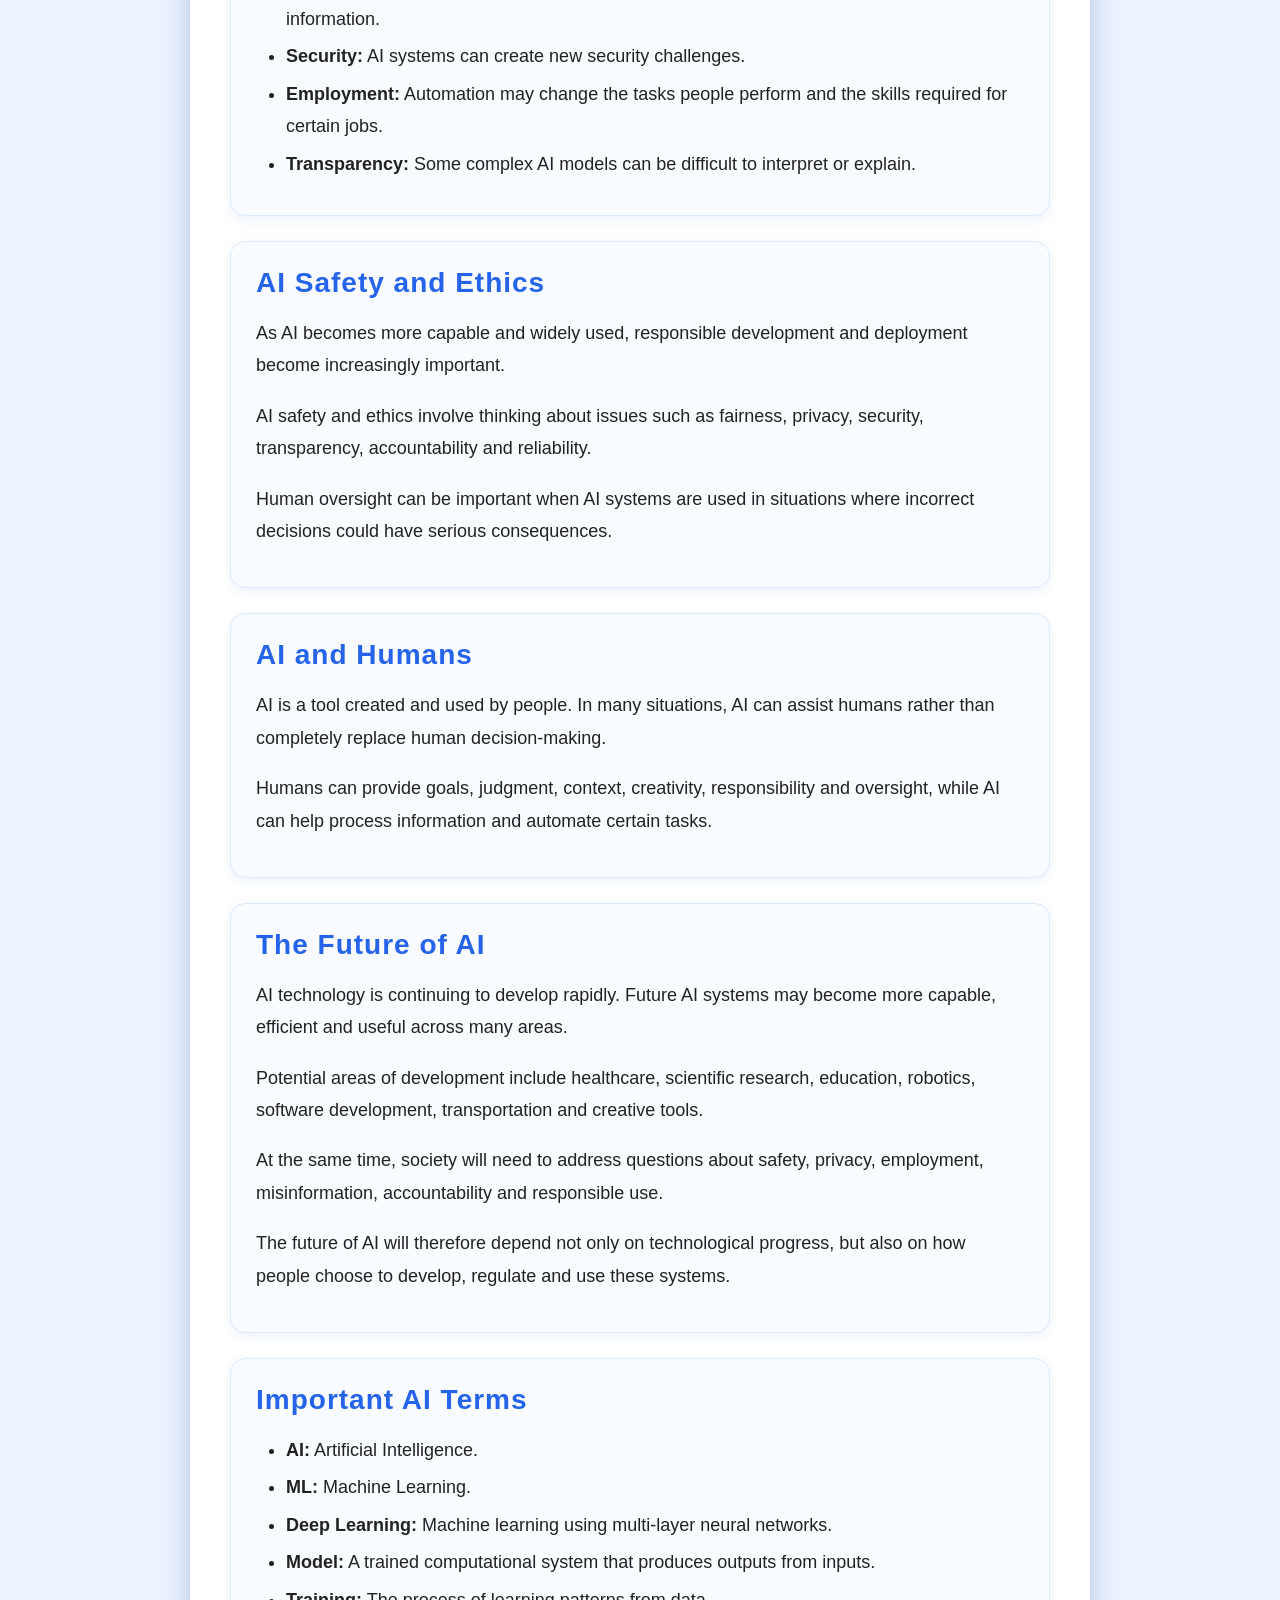
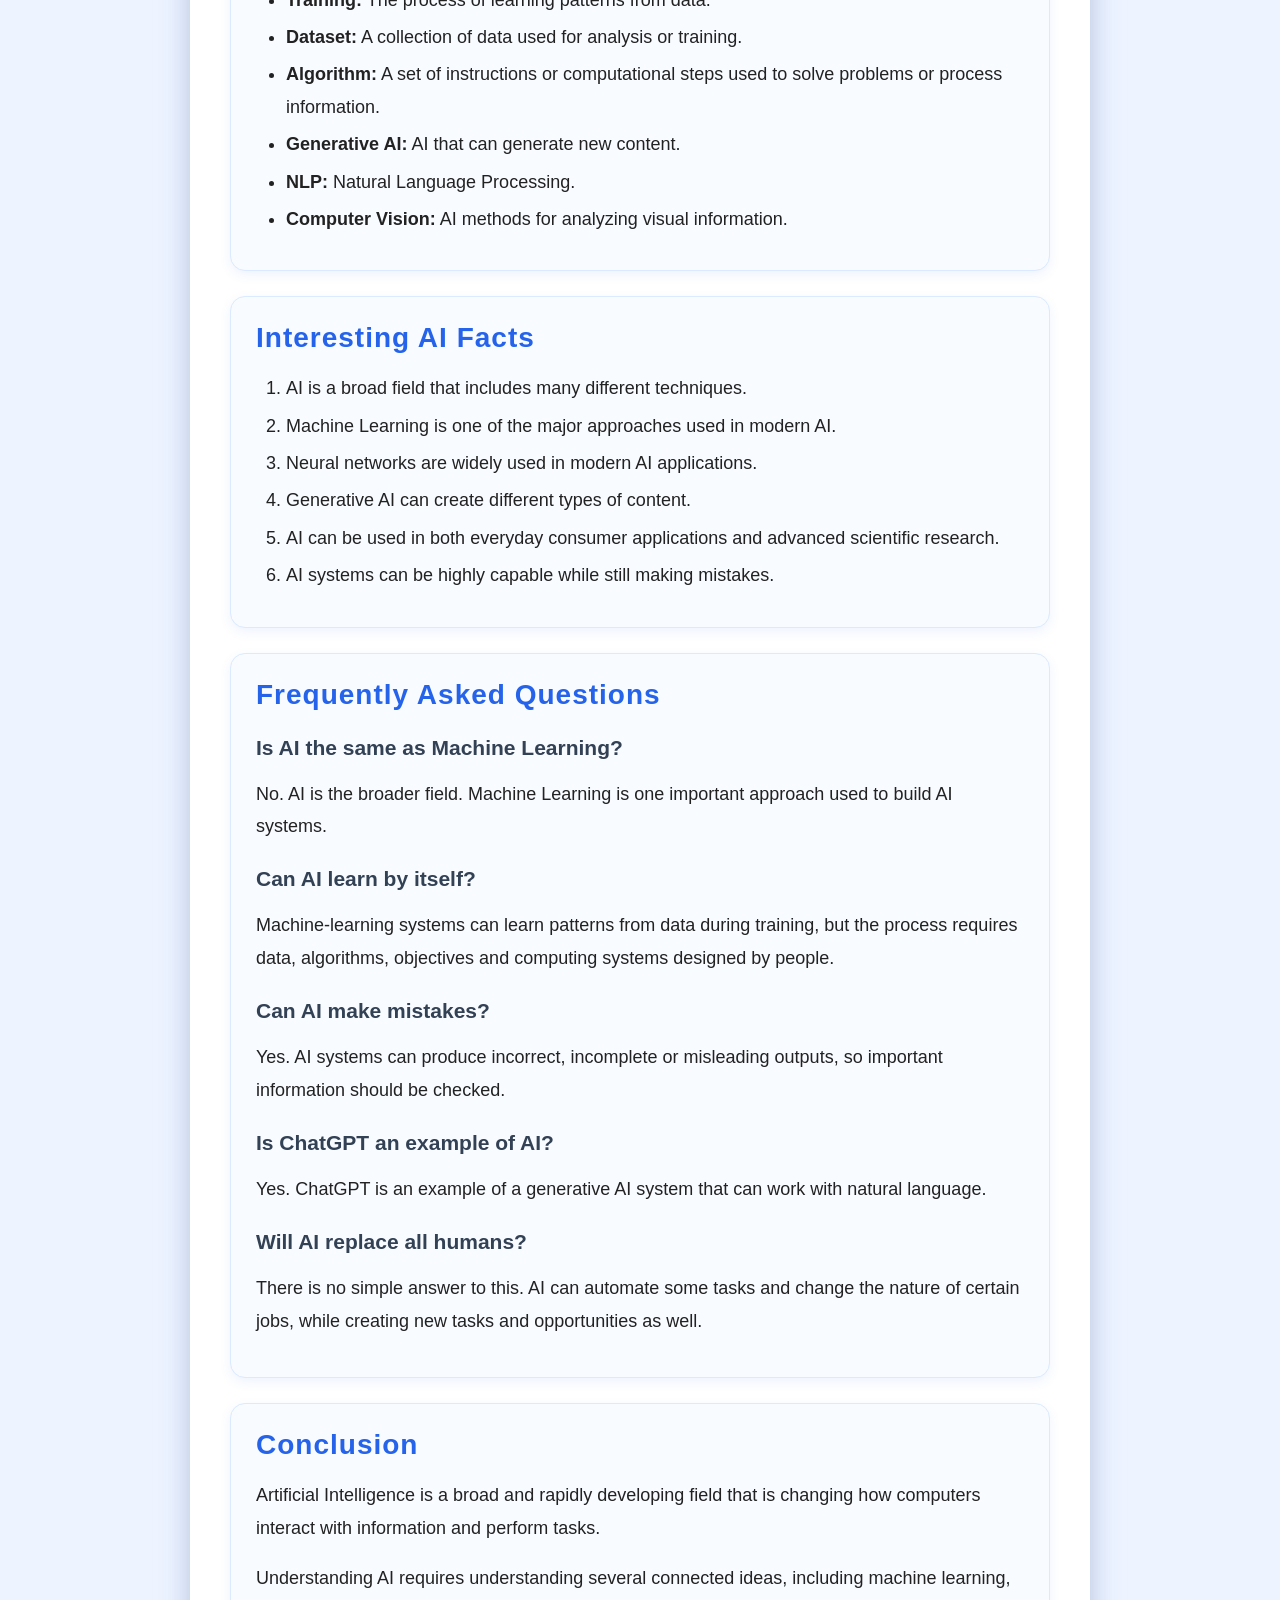
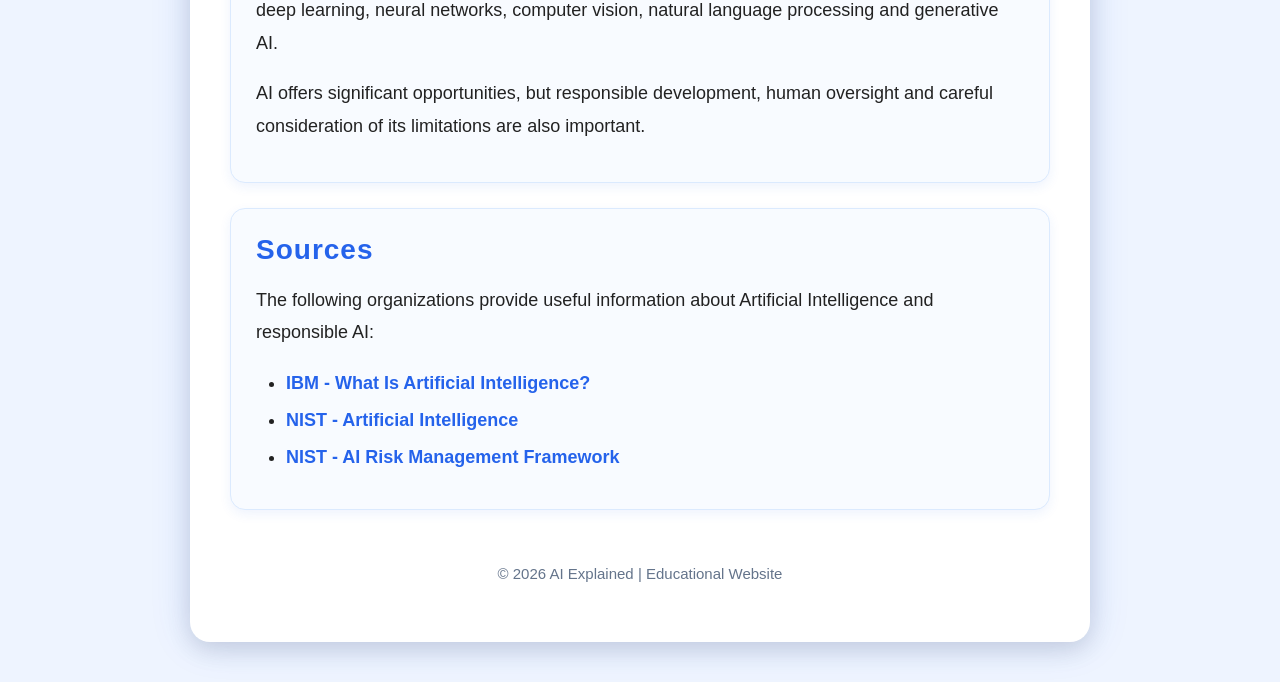
<file: index.html.html>
<!DOCTYPE html>
<html lang="en">

<head>
    <meta charset="UTF-8">
    <meta name="viewport" content="width=device-width, initial-scale=1.0">

    <title>Artificial Intelligence Explained</title>

    <link rel="stylesheet" href="style.css">
</head>

<body>

<div class="container">

    <!-- HERO SECTION -->
    <div class="hero" id="home">

        <h1>Artificial Intelligence (AI)</h1>

        <p class="subtitle">
            Understanding the technology shaping our world
        </p>

        <p class="hero-text">
            From smartphones and search engines to healthcare, finance,
            robotics and creative tools, Artificial Intelligence is becoming
            an important part of modern life.
        </p>

    </div>


    <!-- NAVIGATION -->
    <nav class="navbar">

        <a href="#home">Home</a>
        <a href="#what-is-ai">What is AI?</a>
        <a href="#how-ai-works">How AI Works</a>
        <a href="#machine-learning">Machine Learning</a>
        <a href="#types">Types</a>
        <a href="#uses">Uses</a>
        <a href="#advantages">Advantages</a>
        <a href="#challenges">Challenges</a>
        <a href="#future">Future</a>
        <a href="#faq">FAQ</a>

    </nav>


    <!-- WHAT IS AI -->
    <div class="section-card" id="what-is-ai">

        <h2>What is Artificial Intelligence?</h2>

        <p>
            Artificial Intelligence, commonly called AI, is a field of
            computer science focused on creating computer systems that can
            perform tasks that normally require human intelligence.
        </p>

        <p>
            These tasks can include recognizing patterns, understanding
            language, analyzing information, making predictions, solving
            problems, recognizing images and generating content.
        </p>

        <p>
            AI does not necessarily think or understand the world in exactly
            the same way humans do. Instead, different AI systems use
            algorithms, data and computational methods to produce useful
            results.
        </p>

        <p>
            Today, AI can be found in search engines, recommendation systems,
            smartphones, navigation applications, medical research,
            financial systems, robots and many other technologies.
        </p>

    </div>


    <!-- HOW AI WORKS -->
    <div class="section-card" id="how-ai-works">

        <h2>How Does AI Work?</h2>

        <p>
            At a basic level, an AI system receives information, processes
            that information using a model or algorithm, and produces an
            output.
        </p>

        <p>
            Modern AI systems often learn patterns from large amounts of
            data. During training, the system adjusts its internal parameters
            so that it becomes better at performing a particular task.
        </p>

        <h3>A simplified AI process</h3>

        <ol>
            <li>Collect or provide data.</li>
            <li>Prepare and organize the data.</li>
            <li>Train an AI model using the data.</li>
            <li>Test the model using new information.</li>
            <li>Use the trained model to produce predictions or outputs.</li>
        </ol>

        <p>
            For example, an AI system designed to recognize cats can be
            trained using many labeled images. The model learns patterns
            associated with cats and can later use those patterns when it
            receives a new image.
        </p>

    </div>


    <!-- MACHINE LEARNING -->
    <div class="section-card" id="machine-learning">

        <h2>What is Machine Learning?</h2>

        <p>
            Machine Learning, or ML, is a major area of AI in which computer
            systems learn patterns from data rather than relying entirely on
            manually written rules.
        </p>

        <p>
            Instead of programming every possible situation, developers can
            train a machine-learning model using examples. The model can then
            use what it learned to make predictions or decisions about new
            data.
        </p>

        <h3>Common types of Machine Learning</h3>

        <ul>
            <li>
                <b>Supervised Learning:</b>
                The model learns from examples where the desired answers are
                already known.
            </li>

            <li>
                <b>Unsupervised Learning:</b>
                The model looks for patterns or groups in data without
                receiving predefined answers.
            </li>

            <li>
                <b>Reinforcement Learning:</b>
                A system learns through interactions and feedback, improving
                its behavior based on rewards or penalties.
            </li>
        </ul>

    </div>


    <!-- DEEP LEARNING -->
    <div class="section-card">

        <h2>What is Deep Learning?</h2>

        <p>
            Deep Learning is a specialized area of machine learning that uses
            neural networks with multiple layers to learn complex patterns.
        </p>

        <p>
            Deep-learning systems have become particularly important for
            areas such as image recognition, speech recognition, language
            processing and generative AI.
        </p>

        <p>
            Training deep-learning models can require large datasets and
            significant computing resources, depending on the size and
            complexity of the model.
        </p>

    </div>


    <!-- NEURAL NETWORKS -->
    <div class="section-card">

        <h2>What are Neural Networks?</h2>

        <p>
            Neural networks are computational models inspired loosely by the
            way biological neurons are organized. They contain interconnected
            mathematical units arranged into layers.
        </p>

        <p>
            A typical neural network can contain an input layer, one or more
            hidden layers, and an output layer.
        </p>

        <ul>
            <li>
                <b>Input Layer:</b>
                Receives information.
            </li>

            <li>
                <b>Hidden Layers:</b>
                Process information and identify patterns.
            </li>

            <li>
                <b>Output Layer:</b>
                Produces the final result.
            </li>
        </ul>

    </div>


    <!-- GENERATIVE AI -->
    <div class="section-card">

        <h2>What is Generative AI?</h2>

        <p>
            Generative AI refers to AI systems that can create new content
            based on patterns learned during training.
        </p>

        <p>
            Depending on the system, generative AI can produce text, images,
            audio, video, computer code and other forms of content.
        </p>

        <p>
            Large language models are an example of generative AI technology
            that can process and generate natural-language text.
        </p>

        <h3>Examples of generated content</h3>

        <ul>
            <li>Text</li>
            <li>Images</li>
            <li>Computer code</li>
            <li>Audio</li>
            <li>Video</li>
        </ul>

    </div>


    <!-- TYPES OF AI -->
    <div class="section-card" id="types">

        <h2>Types of Artificial Intelligence</h2>

        <h3>1. Narrow AI</h3>

        <p>
            Narrow AI, also called weak AI, is designed to perform specific
            tasks or a limited range of tasks.
        </p>

        <p>
            Most AI systems available today fall into this category.
        </p>


        <h3>2. Artificial General Intelligence</h3>

        <p>
            Artificial General Intelligence, or AGI, is a theoretical concept
            describing an AI system capable of performing a broad range of
            intellectual tasks at a level comparable to humans.
        </p>

        <p>
            AGI does not currently exist as a generally accepted real-world
            technology.
        </p>


        <h3>3. Superintelligence</h3>

        <p>
            Artificial Superintelligence is a hypothetical concept describing
            an AI system whose intellectual capabilities would greatly exceed
            those of humans.
        </p>

    </div>


    <!-- COMPUTER VISION -->
    <div class="section-card">

        <h2>Computer Vision</h2>

        <p>
            Computer Vision is an area of AI that allows computers to analyze
            and interpret visual information such as photographs and video.
        </p>

        <p>
            Computer vision can be used for tasks such as object detection,
            image classification, facial analysis, medical image analysis and
            autonomous systems.
        </p>

    </div>


    <!-- NLP -->
    <div class="section-card">

        <h2>Natural Language Processing</h2>

        <p>
            Natural Language Processing, or NLP, focuses on enabling computers
            to work with human language.
        </p>

        <p>
            NLP can be used for language translation, text classification,
            speech recognition, summarization, question answering and
            conversational systems.
        </p>

    </div>


    <!-- AI USES -->
    <div class="section-card" id="uses">

        <h2>Where is AI Used?</h2>

        <p>
            AI is used across many industries and everyday technologies.
            Some important examples include:
        </p>

        <ul>

            <li>
                <b>Healthcare:</b>
                Medical research, image analysis and decision-support tools.
            </li>

            <li>
                <b>Education:</b>
                Learning tools, tutoring systems and personalized educational
                experiences.
            </li>

            <li>
                <b>Finance:</b>
                Fraud detection, risk analysis and financial forecasting.
            </li>

            <li>
                <b>Transportation:</b>
                Navigation, traffic prediction and driver-assistance systems.
            </li>

            <li>
                <b>Entertainment:</b>
                Recommendations, content creation and personalization.
            </li>

            <li>
                <b>Customer Service:</b>
                Chatbots and automated support systems.
            </li>

            <li>
                <b>Cybersecurity:</b>
                Detecting suspicious activity and analyzing security data.
            </li>

            <li>
                <b>Robotics:</b>
                Helping robots perceive their environment and perform tasks.
            </li>

            <li>
                <b>Science:</b>
                Analyzing large datasets and assisting scientific research.
            </li>

        </ul>

    </div>


    <!-- EVERYDAY AI -->
    <div class="section-card">

        <h2>AI in Everyday Life</h2>

        <p>
            You may interact with AI many times without realizing it.
        </p>

        <ul>

            <li>Search engine results</li>
            <li>Video and music recommendations</li>
            <li>Voice assistants</li>
            <li>Spam email detection</li>
            <li>Maps and navigation</li>
            <li>Smartphone camera features</li>
            <li>Online shopping recommendations</li>
            <li>Fraud detection</li>

        </ul>

    </div>


    <!-- ADVANTAGES -->
    <div class="section-card" id="advantages">

        <h2>Advantages of AI</h2>

        <ul>

            <li>
                <b>Automation:</b>
                AI can automate repetitive tasks.
            </li>

            <li>
                <b>Speed:</b>
                Computers can process large amounts of information quickly.
            </li>

            <li>
                <b>Pattern Recognition:</b>
                AI can identify patterns in large datasets.
            </li>

            <li>
                <b>Availability:</b>
                Software systems can operate continuously.
            </li>

            <li>
                <b>Productivity:</b>
                AI can help people complete certain tasks more efficiently.
            </li>

            <li>
                <b>Scientific Research:</b>
                AI can assist researchers in analyzing complex information.
            </li>

        </ul>

    </div>


    <!-- LIMITATIONS -->
    <div class="section-card" id="challenges">

        <h2>Challenges and Limitations of AI</h2>

        <p>
            AI can be powerful, but it also has important limitations and
            risks.
        </p>

        <ul>

            <li>
                <b>Bias:</b>
                AI systems can reproduce or amplify biases present in their
                training data.
            </li>

            <li>
                <b>Privacy:</b>
                AI applications may involve the collection and processing of
                large amounts of information.
            </li>

            <li>
                <b>Incorrect Outputs:</b>
                AI systems can sometimes produce inaccurate or misleading
                information.
            </li>

            <li>
                <b>Security:</b>
                AI systems can create new security challenges.
            </li>

            <li>
                <b>Employment:</b>
                Automation may change the tasks people perform and the skills
                required for certain jobs.
            </li>

            <li>
                <b>Transparency:</b>
                Some complex AI models can be difficult to interpret or
                explain.
            </li>

        </ul>

    </div>


    <!-- AI SAFETY -->
    <div class="section-card">

        <h2>AI Safety and Ethics</h2>

        <p>
            As AI becomes more capable and widely used, responsible development
            and deployment become increasingly important.
        </p>

        <p>
            AI safety and ethics involve thinking about issues such as
            fairness, privacy, security, transparency, accountability and
            reliability.
        </p>

        <p>
            Human oversight can be important when AI systems are used in
            situations where incorrect decisions could have serious
            consequences.
        </p>

    </div>


    <!-- AI AND HUMANS -->
    <div class="section-card">

        <h2>AI and Humans</h2>

        <p>
            AI is a tool created and used by people. In many situations,
            AI can assist humans rather than completely replace human
            decision-making.
        </p>

        <p>
            Humans can provide goals, judgment, context, creativity,
            responsibility and oversight, while AI can help process
            information and automate certain tasks.
        </p>

    </div>


    <!-- FUTURE -->
    <div class="section-card" id="future">

        <h2>The Future of AI</h2>

        <p>
            AI technology is continuing to develop rapidly. Future AI systems
            may become more capable, efficient and useful across many areas.
        </p>

        <p>
            Potential areas of development include healthcare, scientific
            research, education, robotics, software development,
            transportation and creative tools.
        </p>

        <p>
            At the same time, society will need to address questions about
            safety, privacy, employment, misinformation, accountability and
            responsible use.
        </p>

        <p>
            The future of AI will therefore depend not only on technological
            progress, but also on how people choose to develop, regulate and
            use these systems.
        </p>

    </div>


    <!-- AI TERMS -->
    <div class="section-card">

        <h2>Important AI Terms</h2>

        <ul>

            <li>
                <b>AI:</b>
                Artificial Intelligence.
            </li>

            <li>
                <b>ML:</b>
                Machine Learning.
            </li>

            <li>
                <b>Deep Learning:</b>
                Machine learning using multi-layer neural networks.
            </li>

            <li>
                <b>Model:</b>
                A trained computational system that produces outputs from
                inputs.
            </li>

            <li>
                <b>Training:</b>
                The process of learning patterns from data.
            </li>

            <li>
                <b>Dataset:</b>
                A collection of data used for analysis or training.
            </li>

            <li>
                <b>Algorithm:</b>
                A set of instructions or computational steps used to solve
                problems or process information.
            </li>

            <li>
                <b>Generative AI:</b>
                AI that can generate new content.
            </li>

            <li>
                <b>NLP:</b>
                Natural Language Processing.
            </li>

            <li>
                <b>Computer Vision:</b>
                AI methods for analyzing visual information.
            </li>

        </ul>

    </div>


    <!-- INTERESTING FACTS -->
    <div class="section-card">

        <h2>Interesting AI Facts</h2>

        <ol>

            <li>
                AI is a broad field that includes many different techniques.
            </li>

            <li>
                Machine Learning is one of the major approaches used in
                modern AI.
            </li>

            <li>
                Neural networks are widely used in modern AI applications.
            </li>

            <li>
                Generative AI can create different types of content.
            </li>

            <li>
                AI can be used in both everyday consumer applications and
                advanced scientific research.
            </li>

            <li>
                AI systems can be highly capable while still making mistakes.
            </li>

        </ol>

    </div>


    <!-- FAQ -->
    <div class="section-card" id="faq">

        <h2>Frequently Asked Questions</h2>

        <h3>Is AI the same as Machine Learning?</h3>

        <p>
            No. AI is the broader field. Machine Learning is one important
            approach used to build AI systems.
        </p>


        <h3>Can AI learn by itself?</h3>

        <p>
            Machine-learning systems can learn patterns from data during
            training, but the process requires data, algorithms, objectives
            and computing systems designed by people.
        </p>


        <h3>Can AI make mistakes?</h3>

        <p>
            Yes. AI systems can produce incorrect, incomplete or misleading
            outputs, so important information should be checked.
        </p>


        <h3>Is ChatGPT an example of AI?</h3>

        <p>
            Yes. ChatGPT is an example of a generative AI system that can
            work with natural language.
        </p>


        <h3>Will AI replace all humans?</h3>

        <p>
            There is no simple answer to this. AI can automate some tasks and
            change the nature of certain jobs, while creating new tasks and
            opportunities as well.
        </p>

    </div>


    <!-- CONCLUSION -->
    <div class="section-card">

        <h2>Conclusion</h2>

        <p>
            Artificial Intelligence is a broad and rapidly developing field
            that is changing how computers interact with information and
            perform tasks.
        </p>

        <p>
            Understanding AI requires understanding several connected ideas,
            including machine learning, deep learning, neural networks,
            computer vision, natural language processing and generative AI.
        </p>

        <p>
            AI offers significant opportunities, but responsible development,
            human oversight and careful consideration of its limitations are
            also important.
        </p>

    </div>


    <!-- SOURCES -->
    <div class="section-card">

        <h2>Sources</h2>

        <p>
            The following organizations provide useful information about
            Artificial Intelligence and responsible AI:
        </p>

        <ul>

            <li>
                <a href="https://www.ibm.com/think/topics/artificial-intelligence"
                   target="_blank">
                    IBM - What Is Artificial Intelligence?
                </a>
            </li>

            <li>
                <a href="https://www.nist.gov/artificial-intelligence"
                   target="_blank">
                    NIST - Artificial Intelligence
                </a>
            </li>

            <li>
                <a href="https://www.nist.gov/itl/ai-risk-management-framework"
                   target="_blank">
                    NIST - AI Risk Management Framework
                </a>
            </li>

        </ul>

    </div>


    <!-- FOOTER -->
    <div class="footer">

        <p>
            © 2026 AI Explained | Educational Website
        </p>

    </div>

</div>

</body>
</html>
</file>
<file: style.css>
body {
    background-color: #eef4ff;
    font-family: "Trebuchet MS", sans-serif;
    color: #222222;
    margin: 0;
    padding: 40px 20px;

    background-image:
        linear-gradient(
            rgba(238, 244, 255, 0.82),
            rgba(238, 244, 255, 0.82)
        ),
        url("ai-background.png");

    background-size: cover;
    background-position: center;
    background-attachment: fixed;
}


/* Main Container */

.container {
    max-width: 900px;
    margin: 0 auto;
    background-color: white;
    padding: 40px;
    border-radius: 20px;
    box-sizing: border-box;

    box-shadow:
        0 8px 25px rgba(0, 0, 0, 0.12),
        0 0 40px rgba(37, 99, 235, 0.15);
}


/* Hero */

.hero {
    text-align: center;
    padding: 20px 10px 35px;
}


h1 {
    text-align: center;
    font-size: 48px;
    font-weight: bold;
    letter-spacing: 2px;
    margin-top: 0;
    margin-bottom: 15px;

    text-shadow:
        0 2px 8px rgba(37, 99, 235, 0.25);
}


.subtitle {
    font-size: 20px;
    color: #64748b;
    margin-top: 10px;
    margin-bottom: 15px;
    line-height: 1.5;
}


.hero-text {
    max-width: 700px;
    margin: 0 auto;
    font-size: 18px;
    line-height: 1.7;
}


/* Navigation */

.navbar {
    display: flex;
    justify-content: center;
    flex-wrap: wrap;
    gap: 10px;

    background-color: #f8fbff;
    border: 1px solid #dbeafe;
    border-radius: 15px;

    padding: 12px;
    margin-bottom: 30px;

    position: sticky;
    top: 15px;
    z-index: 1000;

    box-shadow:
        0 4px 12px rgba(37, 99, 235, 0.08);
}


.navbar a {
    color: #2563eb;
    text-decoration: none;
    font-weight: bold;

    padding: 10px 14px;
    border-radius: 10px;

    transition:
        background-color 0.2s ease,
        transform 0.2s ease;
}


.navbar a:hover {
    background-color: #dbeafe;
    text-decoration: none;
    transform: translateY(-2px);
}


/* Section Cards */

.section-card {
    background-color: #f8fbff;
    border: 1px solid #dbeafe;
    border-radius: 15px;

    padding: 25px;
    margin-bottom: 25px;

    box-shadow:
        0 4px 12px rgba(37, 99, 235, 0.08);

    transition:
        transform 0.2s ease,
        box-shadow 0.2s ease;
}


.section-card:hover {
    transform: translateY(-3px);

    box-shadow:
        0 8px 20px rgba(37, 99, 235, 0.14);
}


/* Headings */

h2 {
    color: #2563eb;
    font-size: 28px;
    font-weight: bold;

    margin-top: 0;
    margin-bottom: 15px;

    letter-spacing: 1px;
}


h3 {
    color: #334155;
    font-size: 21px;
    margin-top: 25px;
    margin-bottom: 8px;
}


/* Paragraphs */

p {
    font-size: 18px;
    line-height: 1.8;
    margin-bottom: 15px;
}


/* Lists */

ul,
ol {
    font-size: 18px;
    line-height: 1.8;

    padding-left: 30px;
    margin-bottom: 10px;
}


li {
    margin-bottom: 5px;
}


/* Links */

a {
    color: #2563eb;
    text-decoration: none;
    font-weight: bold;
}


a:hover {
    text-decoration: underline;
}


/* Smooth Scrolling */

html {
    scroll-behavior: smooth;
}


/* Footer */

.footer {
    text-align: center;
    padding-top: 10px;
}


.footer p {
    color: #64748b;
    font-size: 15px;
}


/* Tablet */

@media (max-width: 768px) {

    body {
        padding: 25px 15px;
    }

    .container {
        padding: 30px;
    }

    h1 {
        font-size: 40px;
    }

    h2 {
        font-size: 25px;
    }

    h3 {
        font-size: 20px;
    }

    p,
    ul,
    ol {
        font-size: 17px;
    }

    .section-card {
        padding: 22px;
    }

    .navbar {
        gap: 5px;
    }

    .navbar a {
        padding: 8px 10px;
        font-size: 15px;
    }
}


/* Mobile */

@media (max-width: 480px) {

    body {
        padding: 15px 10px;
        background-attachment: scroll;
    }

    .container {
        padding: 18px;
        border-radius: 15px;
    }

    h1 {
        font-size: 32px;
        letter-spacing: 1px;
        margin-bottom: 15px;
    }

    .subtitle {
        font-size: 17px;
    }

    .hero-text {
        font-size: 16px;
    }

    h2 {
        font-size: 23px;
    }

    h3 {
        font-size: 19px;
    }

    p,
    ul,
    ol {
        font-size: 16px;
        line-height: 1.7;
    }

    .section-card {
        padding: 18px;
        margin-bottom: 18px;
        border-radius: 12px;
    }

    ul,
    ol {
        padding-left: 25px;
    }

    .navbar {
        position: static;
        padding: 8px;
    }

    .navbar a {
        font-size: 14px;
        padding: 7px 9px;
    }

}
</file>
